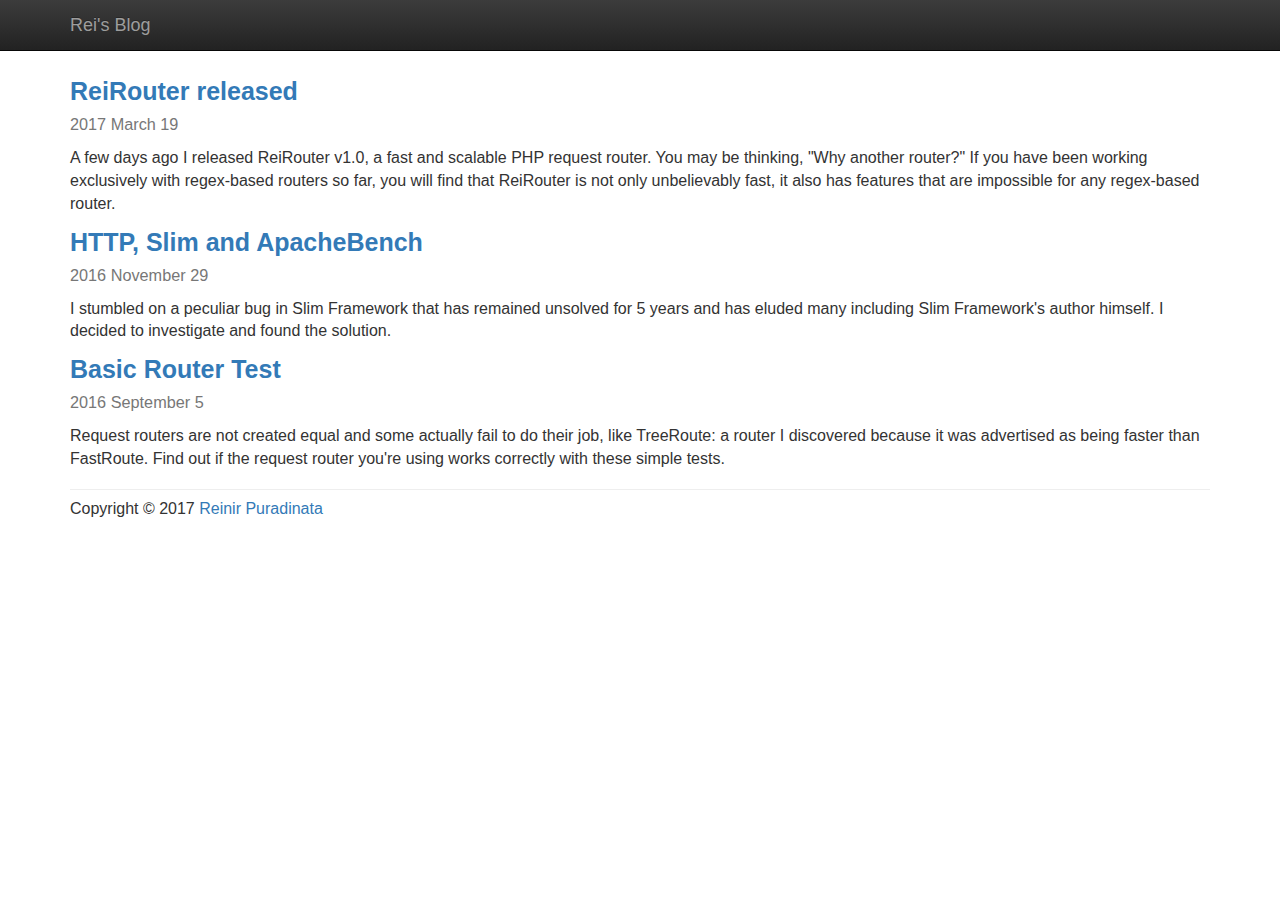
<file: index.html>
<!DOCTYPE html>
<html lang="en">
<head>
<meta name="viewport" content="width=device-width, initial-scale=1" charset="utf-8">
<meta name="author" content="Reinir Puradinata">
<meta name="description" content="Rei&apos;s Blog - Home">
<title>Rei&apos;s Blog - Home</title>
<link href="/css/bootstrap.min.css" rel="stylesheet">
<link href="/css/bootstrap-theme.min.css" rel="stylesheet">
<link href="/css/app.css" rel="stylesheet">
<script>(function(i,s,o,g,r,a,m){i['GoogleAnalyticsObject']=r;i[r]=i[r]||function(){(i[r].q=i[r].q||[]).push(arguments)},i[r].l=1*new Date();a=s.createElement(o),m=s.getElementsByTagName(o)[0];a.async=1;a.src=g;m.parentNode.insertBefore(a,m)})(window,document,'script','//www.google-analytics.com/analytics.js','ga');ga('create','UA-93893238-1','auto');ga('send','pageview');</script>
</head>
<body>
<nav class="navbar navbar-inverse navbar-static-top" style="margin-bottom:0">
	<div class="container">
		<div class="navbar-header">
			<a class="navbar-brand active" href="/">Rei&apos;s Blog</a>
		</div>
		<div id="navbar" class="navbar-collapse collapse"></div>
	</div>
</nav>


	<div style="padding-top:14px">
		<div class="container">
			<div class="row">
					<div class="col-sm-12"><div class="article">
    <div><h2><a href='/articles/reirouter-released.html'>ReiRouter released</a><br><small>2017 March 19</small></h2> 
		<p>A few days ago I released ReiRouter v1.0, a fast and scalable PHP request router.
        You may be thinking, "Why another router?"
        If you have been working exclusively with regex-based routers so far, you will find that ReiRouter is not only unbelievably fast,
        it also has features that are impossible for any regex-based router.
    </div>
    <div><h2><a href='/articles/http-slim-and-apachebench.html'>HTTP, Slim and ApacheBench</a><br><small>2016 November 29</small></h2> 
		<p>I stumbled on a peculiar bug in Slim Framework that has remained unsolved for 5 years and has eluded many including Slim Framework's author himself.
		I decided to investigate and found the solution.
    </div>
    <div><h2><a href='/articles/basic-router-test.html'>Basic Router Test</a><br><small>2016 September 5</small></h2>
		<p>Request routers are not created equal and some actually fail to do their job, like TreeRoute: a router I discovered because it was advertised as being faster than FastRoute.
		Find out if the request router you're using works correctly with these simple tests.
	</div>
</div></div>
				</div>
			<hr>
			<footer><div class='part-container' style='margin-bottom:10px'><div class='part'>Copyright &copy; 2017 <a href='mailto:reinir@gmail.com'>Reinir Puradinata</a></div></div></footer>
		</div>
	</div>

<script src="/js/jquery.min.js"></script>
<script src="/js/bootstrap.min.js"></script>
<script src="/js/ie10-viewport-bug-workaround.js"></script>
</body>
</html>
</file>
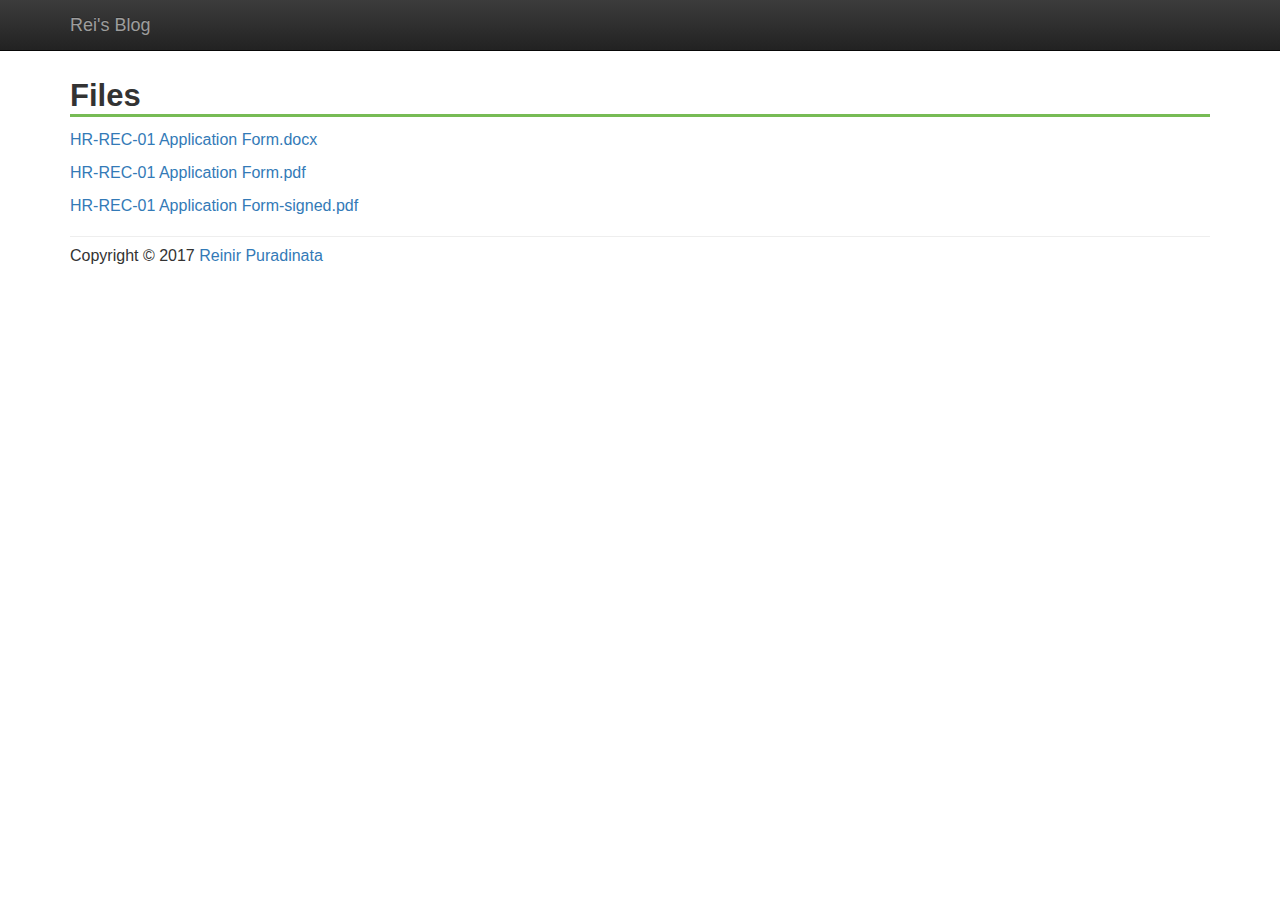
<file: files/index.html>
<!DOCTYPE html>
<html lang="en">
<head>
<meta name="viewport" content="width=device-width, initial-scale=1" charset="utf-8">
<meta name="author" content="Reinir Puradinata">
<title>Rei&apos;s Blog - Files</title>
<link href="/css/bootstrap.min.css" rel="stylesheet">
<link href="/css/bootstrap-theme.min.css" rel="stylesheet">
<link href="/css/app.css" rel="stylesheet">
<script>(function(i,s,o,g,r,a,m){i['GoogleAnalyticsObject']=r;i[r]=i[r]||function(){(i[r].q=i[r].q||[]).push(arguments)},i[r].l=1*new Date();a=s.createElement(o),m=s.getElementsByTagName(o)[0];a.async=1;a.src=g;m.parentNode.insertBefore(a,m)})(window,document,'script','//www.google-analytics.com/analytics.js','ga');ga('create','UA-93893238-1','auto');ga('send','pageview');</script>
</head>
<body>
<nav class="navbar navbar-inverse navbar-static-top" style="margin-bottom:0">
	<div class="container">
		<div class="navbar-header">
			<a class="navbar-brand active" href="/">Rei&apos;s Blog</a>
		</div>
		<div id="navbar" class="navbar-collapse collapse"></div>
	</div>
</nav>


	<div style="padding-top:14px">
		<div class="container">
			<div class="row">
					<div class="col-sm-12"><div class="article">
<h1 id="files">Files</h1>
<p><a href="/files/HR-REC-01 Application Form.docx">HR-REC-01 Application Form.docx</a>
<p><a href="/files/HR-REC-01 Application Form.pdf">HR-REC-01 Application Form.pdf</a>
<p><a href="/files/HR-REC-01 Application Form-signed.pdf">HR-REC-01 Application Form-signed.pdf</a>

</div></div>
				</div>
			<hr>
			<footer><div class='part-container' style='margin-bottom:10px'><div class='part'>Copyright &copy; 2017 <a href='mailto:reinir@gmail.com'>Reinir Puradinata</a></div></div></footer>
		</div>
	</div>

<script src="/js/jquery.min.js"></script>
<script src="/js/bootstrap.min.js"></script>
<script src="/js/ie10-viewport-bug-workaround.js"></script>
</body>
</html>
</file>
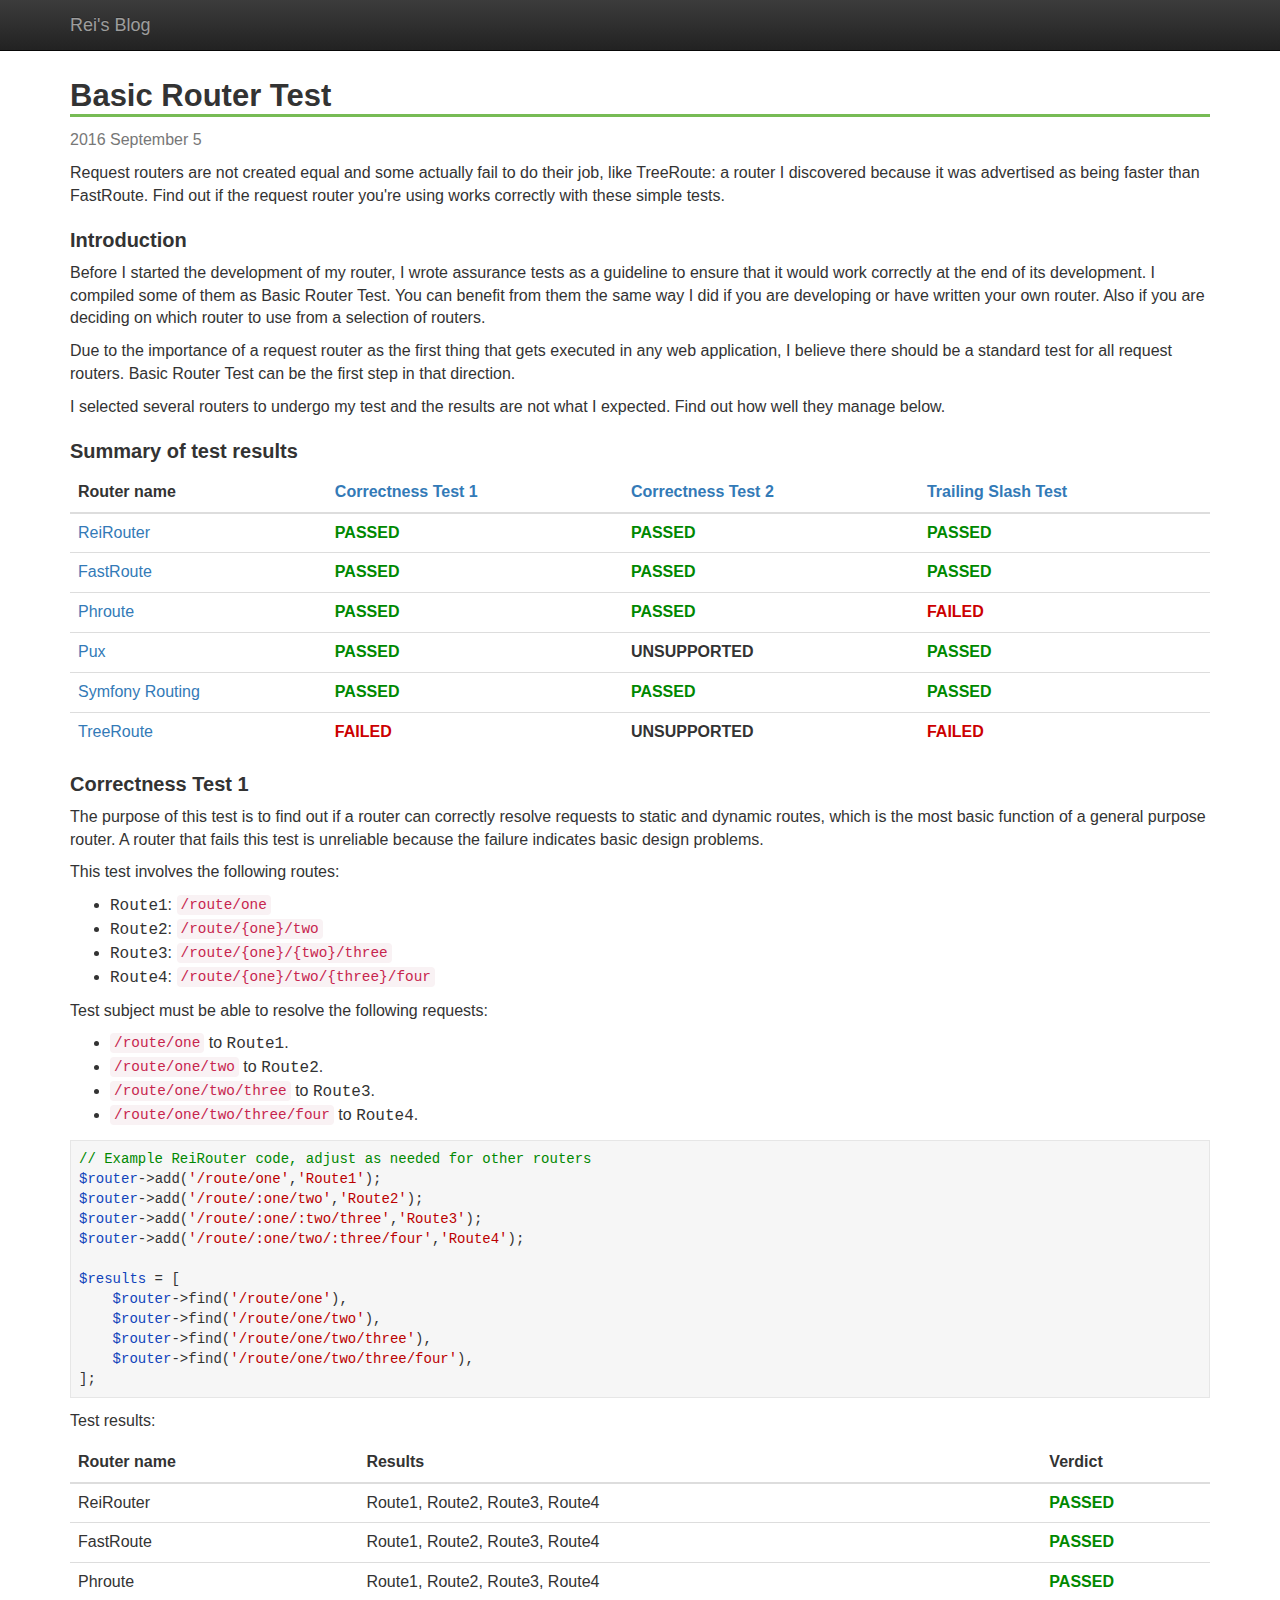
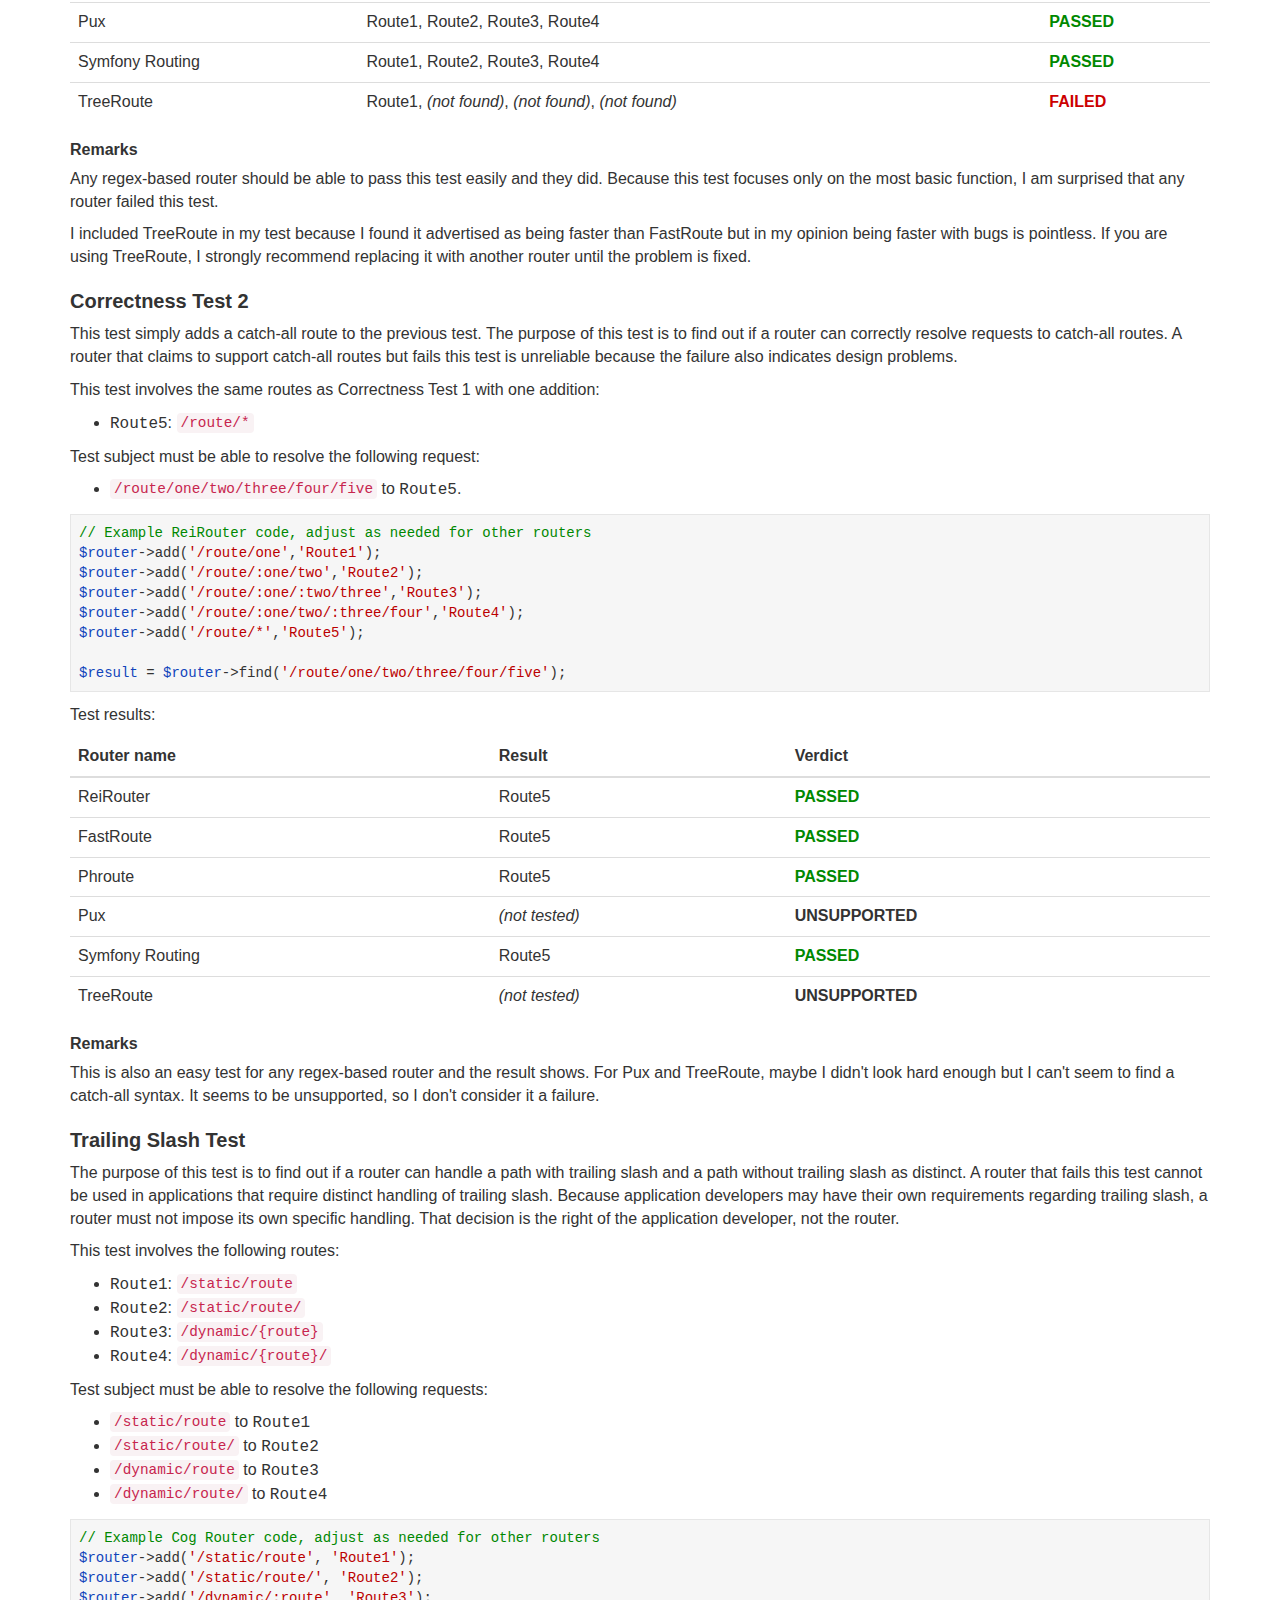
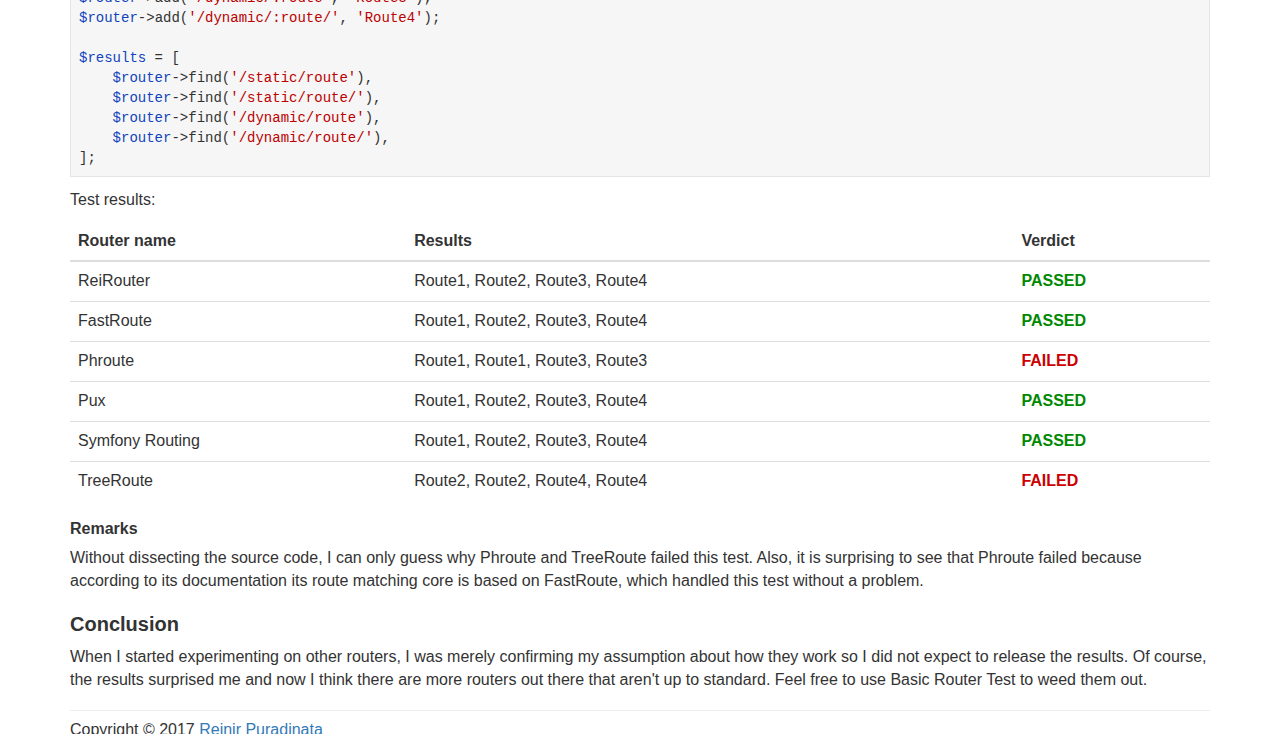
<file: articles/basic-router-test.html>
<!DOCTYPE html>
<html lang="en">
<head>
<meta name="viewport" content="width=device-width, initial-scale=1" charset="utf-8">
<meta name="author" content="Reinir Puradinata">
<meta name="description" content="Request routers are not created equal and some actually fail to do their job, like TreeRoute: a router I discovered because it was advertised as being faster than FastRoute. Find out if the request router you&apos;re using works correctly with these simple tests.">
<title>Rei&apos;s Blog - Basic Router Test</title>
<link href="/css/bootstrap.min.css" rel="stylesheet">
<link href="/css/bootstrap-theme.min.css" rel="stylesheet">
<link href="/css/app.css" rel="stylesheet">
<script>(function(i,s,o,g,r,a,m){i['GoogleAnalyticsObject']=r;i[r]=i[r]||function(){(i[r].q=i[r].q||[]).push(arguments)},i[r].l=1*new Date();a=s.createElement(o),m=s.getElementsByTagName(o)[0];a.async=1;a.src=g;m.parentNode.insertBefore(a,m)})(window,document,'script','//www.google-analytics.com/analytics.js','ga');ga('create','UA-93893238-1','auto');ga('send','pageview');</script>
</head>
<body>
<nav class="navbar navbar-inverse navbar-static-top" style="margin-bottom:0">
	<div class="container">
		<div class="navbar-header">
			<a class="navbar-brand active" href="/">Rei&apos;s Blog</a>
		</div>
		<div id="navbar" class="navbar-collapse collapse"></div>
	</div>
</nav>


	<div style="padding-top:14px">
		<div class="container">
			<div class="row">
					<div class="col-sm-12"><div class="article">
<h1 id='basic-router-test'>Basic Router Test</h1>
<p class='text-muted'>2016 September 5
<p>Request routers are not created equal and some actually fail to do their job, like TreeRoute: a router I discovered because it was advertised as being faster than FastRoute.
    Find out if the request router you're using works correctly with these simple tests.


<h3 id='introduction'>Introduction</h3>
<p>Before I started the development of my router, I wrote assurance tests as a guideline to ensure that it would work correctly at the end of its development.
I compiled some of them as Basic Router Test.
You can benefit from them the same way I did if you are developing or have written your own router.
Also if you are deciding on which router to use from a selection of routers.</p>
<p>Due to the importance of a request router as the first thing that gets executed in any web application,
I believe there should be a standard test for all request routers.
Basic Router Test can be the first step in that direction.</p>
<p>I selected several routers to undergo my test and the results are not what I expected.
Find out how well they manage below.</p>


<h3 id='summary-of-test-results'>Summary of test results</h3>
<div class='table-responsive verdict'>
	<table class='table table-hover'>
		<thead>
			<tr><th>Router name
				<th><a href='#correctness-test-1'>Correctness Test 1</a>
				<th><a href='#correctness-test-2'>Correctness Test 2</a>
				<th><a href='#trailing-slash-test'>Trailing Slash Test</a>
			</tr>
		<tbody>
			<tr><td><a href='https://github.com/reinir/reirouter'>ReiRouter</a>
				<td><b class='passed'>PASSED</b>
				<td><b class='passed'>PASSED</b>
				<td><b class='passed'>PASSED</b>
			</tr>
			<tr><td><a href='https://github.com/nikic/FastRoute'>FastRoute</a>
				<td><b class='passed'>PASSED</b>
				<td><b class='passed'>PASSED</b>
				<td><b class='passed'>PASSED</b>
			</tr>
			<tr><td><a href='https://github.com/mrjgreen/phroute'>Phroute</a>
				<td><b class='passed'>PASSED</b>
				<td><b class='passed'>PASSED</b>
				<td><b class='failed'>FAILED</b>
			</tr>
			<tr><td><a href='https://github.com/c9s/Pux'>Pux</a>
				<td><b class='passed'>PASSED</b>
				<td><b class='info'>UNSUPPORTED</b>
				<td><b class='passed'>PASSED</b>
			</tr>
			<tr><td><a href='https://github.com/symfony/routing'>Symfony Routing</a>
				<td><b class='passed'>PASSED</b>
				<td><b class='passed'>PASSED</b>
				<td><b class='passed'>PASSED</b>
			</tr>
			<tr><td><a href='https://github.com/baryshev/TreeRoute'>TreeRoute</a>
				<td><b class='failed'>FAILED</b>
				<td><b class='info'>UNSUPPORTED</b>
				<td><b class='failed'>FAILED</b>
			</tr>
	</table>
</div>


<h3 id='correctness-test-1'>Correctness Test 1</h3>
<p>The purpose of this test is to find out if a router can correctly resolve requests to static and dynamic routes, which is the most basic function of a general purpose router.
A router that fails this test is unreliable because the failure indicates basic design problems.</p>
<p>This test involves the following routes:</p>
<ul>
<li><tt>Route1</tt>: <code>/route/one</code></li>
<li><tt>Route2</tt>: <code>/route/{one}/two</code></li>
<li><tt>Route3</tt>: <code>/route/{one}/{two}/three</code></li>
<li><tt>Route4</tt>: <code>/route/{one}/two/{three}/four</code></li>
</ul>
<p>Test subject must be able to resolve the following requests:</p>
<ul>
<li><code>/route/one</code> to <tt>Route1</tt>.</li>
<li><code>/route/one/two</code> to <tt>Route2</tt>.</li>
<li><code>/route/one/two/three</code> to <tt>Route3</tt>.</li>
<li><code>/route/one/two/three/four</code> to <tt>Route4</tt>.</li>
</ul>

<pre class='syntax'><span class='comment'>// Example ReiRouter code, adjust as needed for other routers
</span><span class='variable'>$router</span><span class='object_operator'>-&gt;</span>add(<span class='constant_encapsed_string'>'/route/one'</span>,<span class='constant_encapsed_string'>'Route1'</span>);
<span class='variable'>$router</span><span class='object_operator'>-&gt;</span>add(<span class='constant_encapsed_string'>'/route/:one/two'</span>,<span class='constant_encapsed_string'>'Route2'</span>);
<span class='variable'>$router</span><span class='object_operator'>-&gt;</span>add(<span class='constant_encapsed_string'>'/route/:one/:two/three'</span>,<span class='constant_encapsed_string'>'Route3'</span>);
<span class='variable'>$router</span><span class='object_operator'>-&gt;</span>add(<span class='constant_encapsed_string'>'/route/:one/two/:three/four'</span>,<span class='constant_encapsed_string'>'Route4'</span>);

<span class='variable'>$results</span> = [
    <span class='variable'>$router</span><span class='object_operator'>-&gt;</span>find(<span class='constant_encapsed_string'>'/route/one'</span>),
    <span class='variable'>$router</span><span class='object_operator'>-&gt;</span>find(<span class='constant_encapsed_string'>'/route/one/two'</span>),
    <span class='variable'>$router</span><span class='object_operator'>-&gt;</span>find(<span class='constant_encapsed_string'>'/route/one/two/three'</span>),
    <span class='variable'>$router</span><span class='object_operator'>-&gt;</span>find(<span class='constant_encapsed_string'>'/route/one/two/three/four'</span>),
];
</pre>

<p>Test results:</p>
<div class='table-responsive verdict'>
	<table class='table table-hover'>
		<thead>
			<tr><th>Router name<th>Results<th>Verdict</tr>
		<tbody>
			<tr><td>ReiRouter<td>Route1, Route2, Route3, Route4<td><b class='passed'>PASSED</b></tr>
			<tr><td>FastRoute<td>Route1, Route2, Route3, Route4<td><b class='passed'>PASSED</b></tr>
			<tr><td>Phroute<td>Route1, Route2, Route3, Route4<td><b class='passed'>PASSED</b></tr>
			<tr><td>Pux<td>Route1, Route2, Route3, Route4<td><b class='passed'>PASSED</b></tr>
			<tr><td>Symfony Routing<td>Route1, Route2, Route3, Route4<td><b class='passed'>PASSED</b></tr>
			<tr><td>TreeRoute<td>Route1, <em>(not found)</em>, <em>(not found)</em>, <em>(not found)</em><td><b class='failed'>FAILED</b></tr>
	</table>
</div>
<h4>Remarks</h4>
<p>Any regex-based router should be able to pass this test easily and they did.
Because this test focuses only on the most basic function, I am surprised that any router failed this test.</p>
<p>I included TreeRoute in my test because I found it advertised as being faster than FastRoute but in my opinion being faster with bugs is pointless.
If you are using TreeRoute, I strongly recommend replacing it with another router until the problem is fixed.</p>


<h3 id='correctness-test-2'>Correctness Test 2</h3>
<p>This test simply adds a catch-all route to the previous test.
The purpose of this test is to find out if a router can correctly resolve requests to catch-all routes.
A router that claims to support catch-all routes but fails this test is unreliable because the failure also indicates design problems.</p>
<p>This test involves the same routes as Correctness Test 1 with one addition:</p>
<ul>
<li><tt>Route5</tt>: <code>/route/*</code></li>
</ul>
<p>Test subject must be able to resolve the following request:</p>
<ul>
<li><code>/route/one/two/three/four/five</code> to <tt>Route5</tt>.</li>
</ul>

<pre class='syntax'><span class='comment'>// Example ReiRouter code, adjust as needed for other routers
</span><span class='variable'>$router</span><span class='object_operator'>-&gt;</span>add(<span class='constant_encapsed_string'>'/route/one'</span>,<span class='constant_encapsed_string'>'Route1'</span>);
<span class='variable'>$router</span><span class='object_operator'>-&gt;</span>add(<span class='constant_encapsed_string'>'/route/:one/two'</span>,<span class='constant_encapsed_string'>'Route2'</span>);
<span class='variable'>$router</span><span class='object_operator'>-&gt;</span>add(<span class='constant_encapsed_string'>'/route/:one/:two/three'</span>,<span class='constant_encapsed_string'>'Route3'</span>);
<span class='variable'>$router</span><span class='object_operator'>-&gt;</span>add(<span class='constant_encapsed_string'>'/route/:one/two/:three/four'</span>,<span class='constant_encapsed_string'>'Route4'</span>);
<span class='variable'>$router</span><span class='object_operator'>-&gt;</span>add(<span class='constant_encapsed_string'>'/route/*'</span>,<span class='constant_encapsed_string'>'Route5'</span>);

<span class='variable'>$result</span> = <span class='variable'>$router</span><span class='object_operator'>-&gt;</span>find(<span class='constant_encapsed_string'>'/route/one/two/three/four/five'</span>);
</pre>

<p>Test results:</p>
<div class='table-responsive verdict'>
	<table class='table table-hover'>
		<thead>
			<tr><th>Router name<th>Result<th>Verdict</tr>
		<tbody>
			<tr><td>ReiRouter<td>Route5<td><b class='passed'>PASSED</b></tr>
			<tr><td>FastRoute<td>Route5<td><b class='passed'>PASSED</b></tr>
			<tr><td>Phroute<td>Route5<td><b class='passed'>PASSED</b></tr>
			<tr><td>Pux<td><em>(not tested)</em><td><b class='info'>UNSUPPORTED</b></tr>
			<tr><td>Symfony Routing<td>Route5<td><b class='passed'>PASSED</b></tr>
			<tr><td>TreeRoute<td><em>(not tested)</em><td><b class='info'>UNSUPPORTED</b></tr>
	</table>
</div>
<h4>Remarks</h4>
<p>This is also an easy test for any regex-based router and the result shows.
For Pux and TreeRoute, maybe I didn't look hard enough but I can't seem to find a catch-all syntax.
It seems to be unsupported, so I don't consider it a failure.</p>


<h3 id='trailing-slash-test'>Trailing Slash Test</h3>
<p>The purpose of this test is to find out if a router can handle a path with trailing slash and a path without trailing slash as distinct.
A router that fails this test cannot be used in applications that require distinct handling of trailing slash.
Because application developers may have their own requirements regarding trailing slash, a router must not impose its own specific handling.
That decision is the right of the application developer, not the router.</p>
<p>This test involves the following routes:</p>
<ul>
<li><tt>Route1</tt>: <code>/static/route</code></li>
<li><tt>Route2</tt>: <code>/static/route/</code></li>
<li><tt>Route3</tt>: <code>/dynamic/{route}</code></li>
<li><tt>Route4</tt>: <code>/dynamic/{route}/</code></li>
</ul>
<p>Test subject must be able to resolve the following requests:</p>
<ul>
<li><code>/static/route</code> to <tt>Route1</tt></li>
<li><code>/static/route/</code> to <tt>Route2</tt></li>
<li><code>/dynamic/route</code> to <tt>Route3</tt></li>
<li><code>/dynamic/route/</code> to <tt>Route4</tt></li>
</ul>

<pre class='syntax'><span class='comment'>// Example Cog Router code, adjust as needed for other routers
</span><span class='variable'>$router</span><span class='object_operator'>-&gt;</span>add(<span class='constant_encapsed_string'>'/static/route'</span>, <span class='constant_encapsed_string'>'Route1'</span>);
<span class='variable'>$router</span><span class='object_operator'>-&gt;</span>add(<span class='constant_encapsed_string'>'/static/route/'</span>, <span class='constant_encapsed_string'>'Route2'</span>);
<span class='variable'>$router</span><span class='object_operator'>-&gt;</span>add(<span class='constant_encapsed_string'>'/dynamic/:route'</span>, <span class='constant_encapsed_string'>'Route3'</span>);
<span class='variable'>$router</span><span class='object_operator'>-&gt;</span>add(<span class='constant_encapsed_string'>'/dynamic/:route/'</span>, <span class='constant_encapsed_string'>'Route4'</span>);

<span class='variable'>$results</span> = [
    <span class='variable'>$router</span><span class='object_operator'>-&gt;</span>find(<span class='constant_encapsed_string'>'/static/route'</span>),
    <span class='variable'>$router</span><span class='object_operator'>-&gt;</span>find(<span class='constant_encapsed_string'>'/static/route/'</span>),
    <span class='variable'>$router</span><span class='object_operator'>-&gt;</span>find(<span class='constant_encapsed_string'>'/dynamic/route'</span>),
    <span class='variable'>$router</span><span class='object_operator'>-&gt;</span>find(<span class='constant_encapsed_string'>'/dynamic/route/'</span>),
];
</pre>

<p>Test results:</p>
<div class='table-responsive verdict'>
	<table class='table table-hover'>
		<thead>
			<tr><th>Router name<th>Results<th>Verdict</tr>
		<tbody>
			<tr><td>ReiRouter<td>Route1, Route2, Route3, Route4<td><b class='passed'>PASSED</b></tr>
			<tr><td>FastRoute<td>Route1, Route2, Route3, Route4<td><b class='passed'>PASSED</b></tr>
			<tr><td>Phroute<td>Route1, Route1, Route3, Route3<td><b class='failed'>FAILED</b></tr>
			<tr><td>Pux<td>Route1, Route2, Route3, Route4<td><b class='passed'>PASSED</b></tr>
			<tr><td>Symfony Routing<td>Route1, Route2, Route3, Route4<td><b class='passed'>PASSED</b></tr>
			<tr><td>TreeRoute<td>Route2, Route2, Route4, Route4<td><b class='failed'>FAILED</b></tr>
	</table>
</div>
<h4>Remarks</h4>
<p>Without dissecting the source code, I can only guess why Phroute and TreeRoute failed this test.
Also, it is surprising to see that Phroute failed because according to its documentation
its route matching core is based on FastRoute, which handled this test without a problem.</p>


<h3 id='conclusion'>Conclusion</h3>
<p>When I started experimenting on other routers, I was merely confirming my assumption about how they work so I did not expect to release the results.
Of course, the results surprised me and now I think there are more routers out there that aren't up to standard.
Feel free to use Basic Router Test to weed them out.

</div></div>
				</div>
			<hr>
			<footer><div class='part-container' style='margin-bottom:10px'><div class='part'>Copyright &copy; 2017 <a href='mailto:reinir@gmail.com'>Reinir Puradinata</a></div></div></footer>
		</div>
	</div>

<script src="/js/jquery.min.js"></script>
<script src="/js/bootstrap.min.js"></script>
<script src="/js/ie10-viewport-bug-workaround.js"></script>
</body>
</html>
</file>
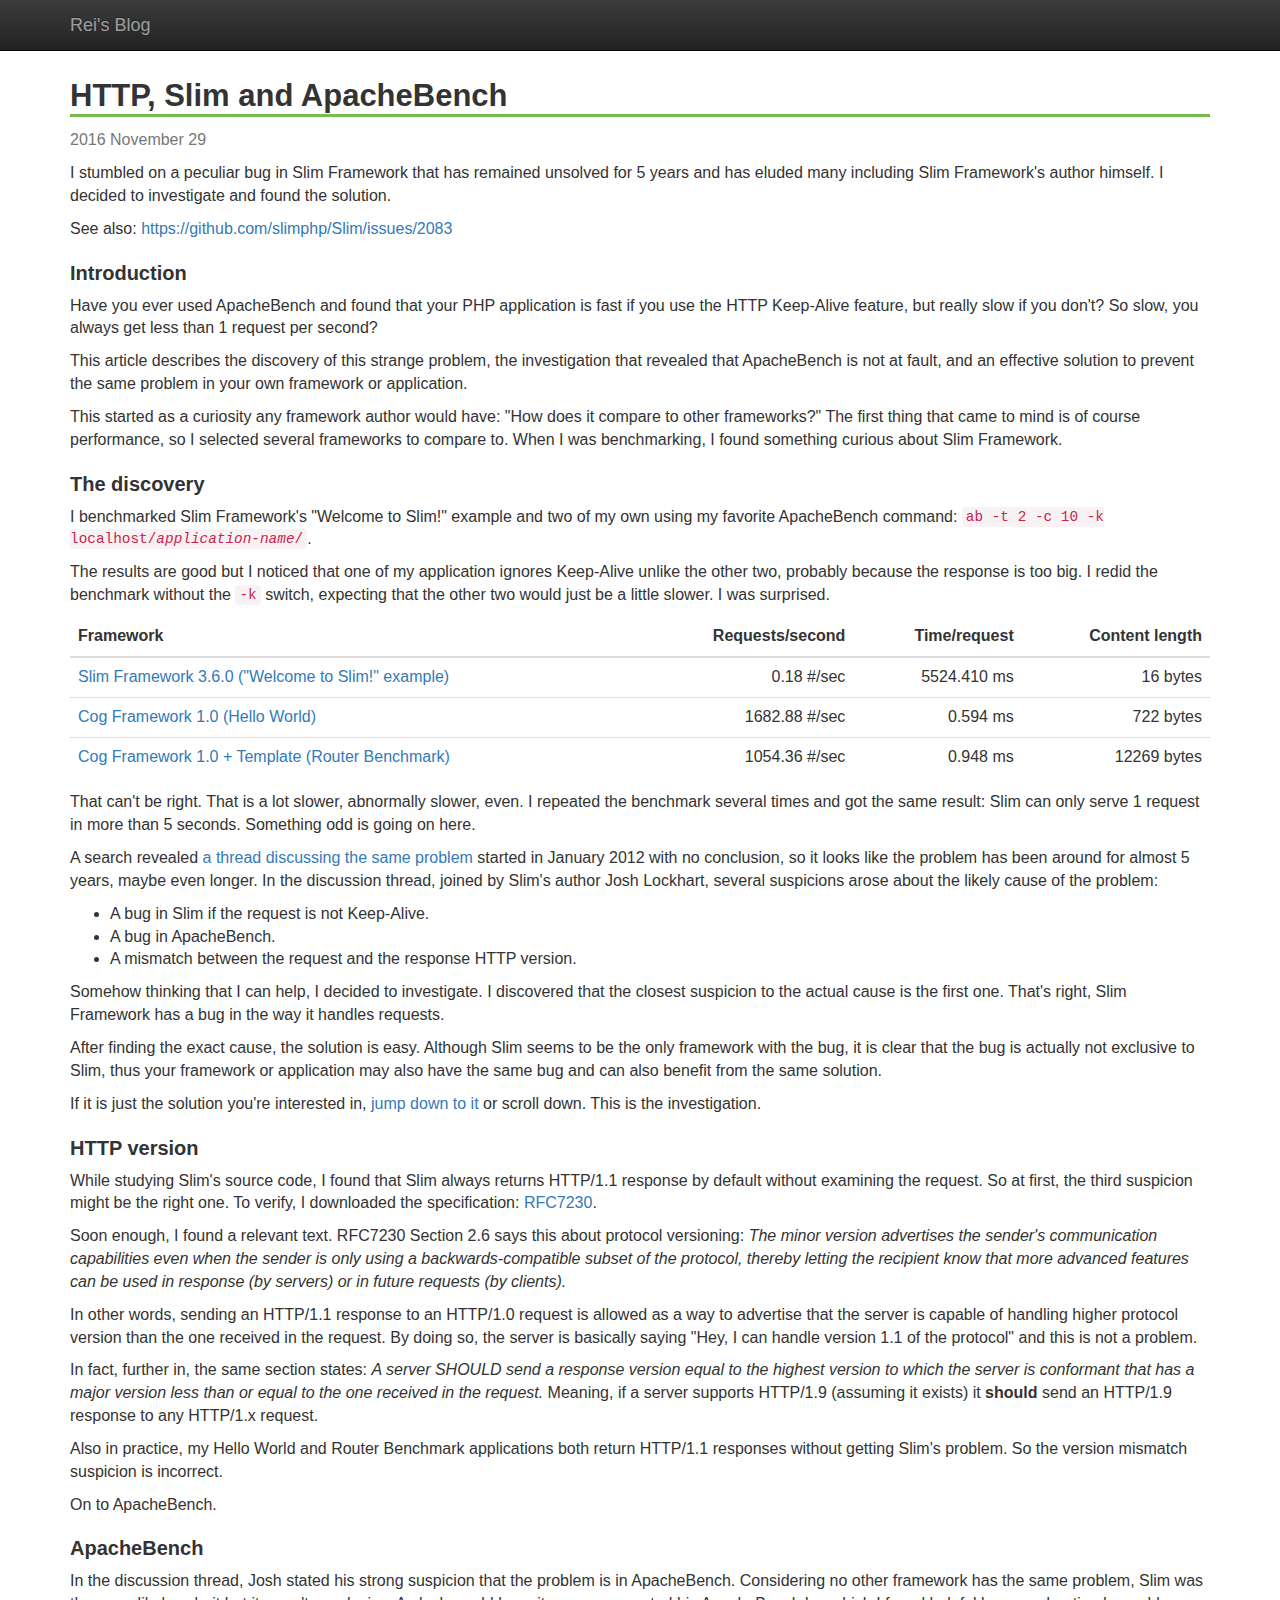
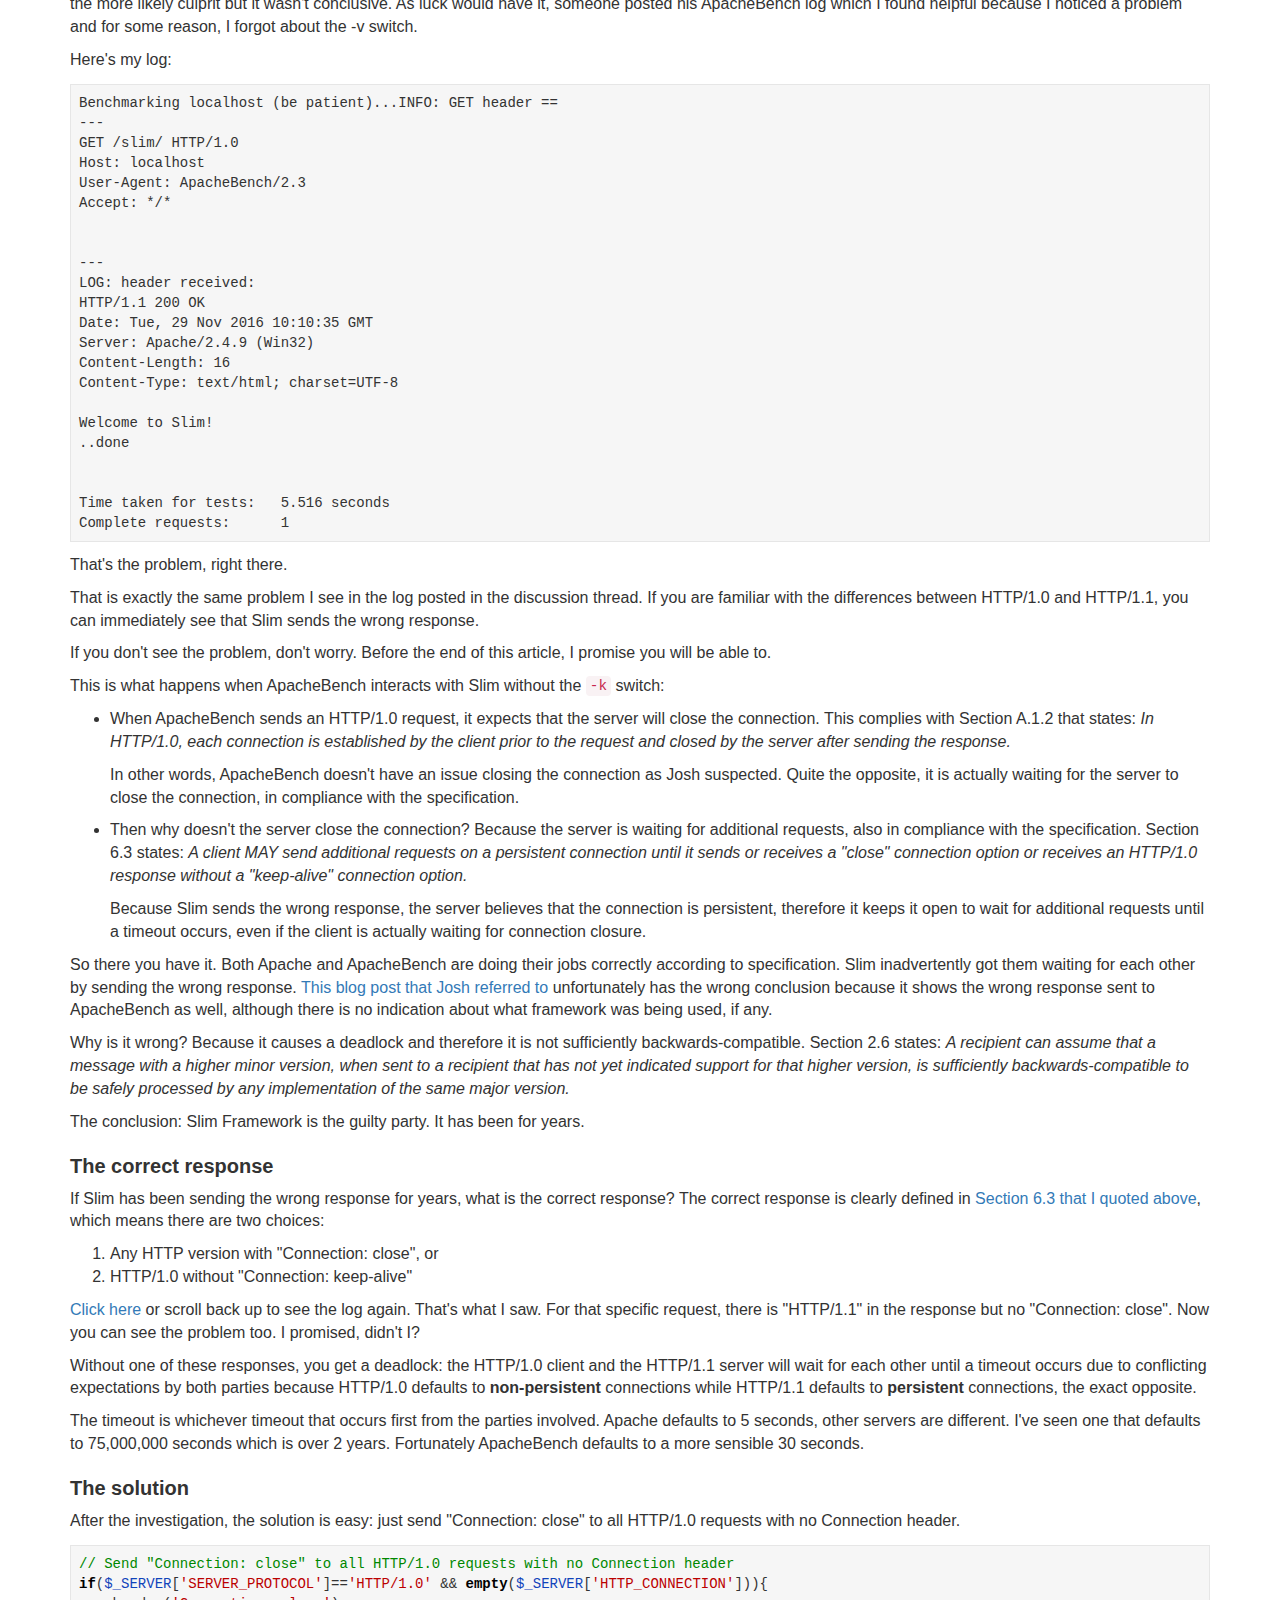
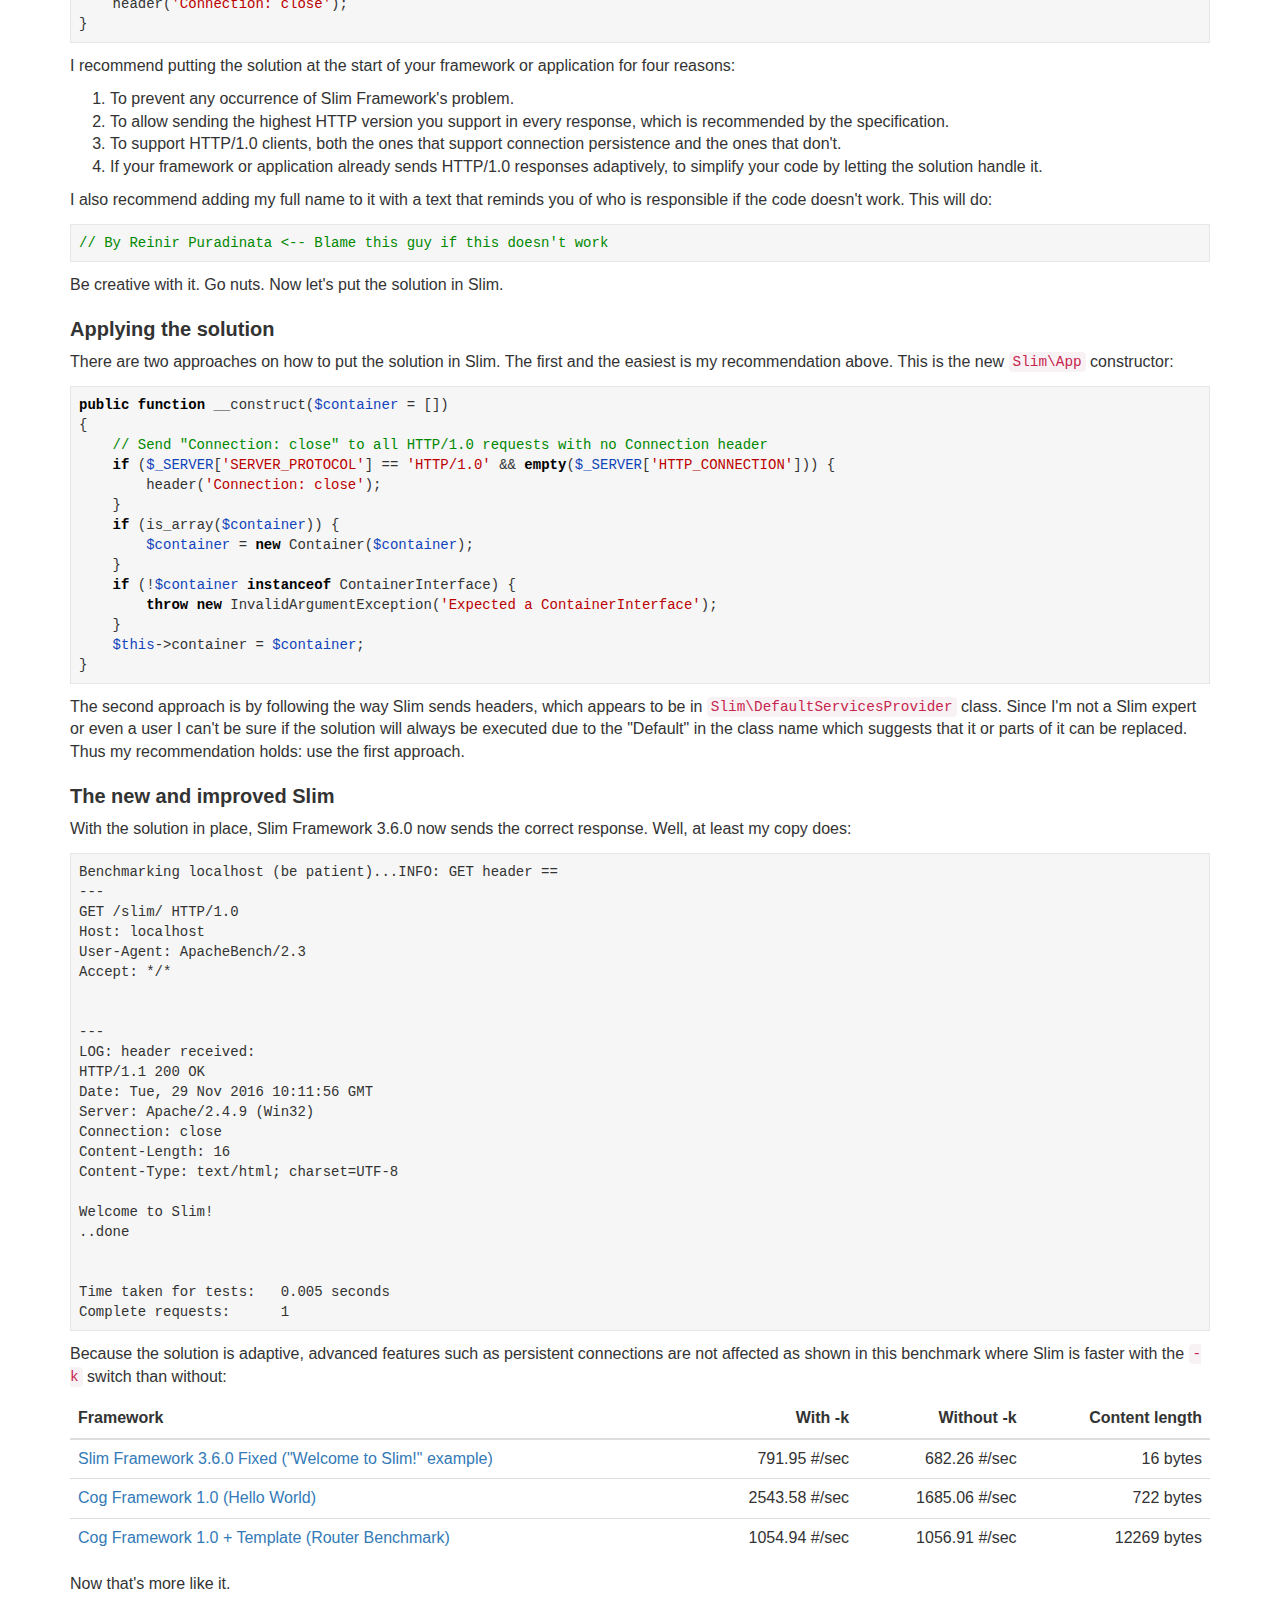
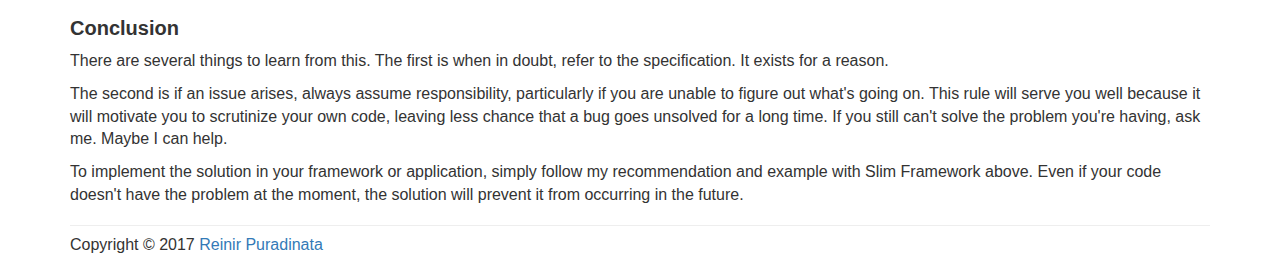
<file: articles/http-slim-and-apachebench.html>
<!DOCTYPE html>
<html lang="en">
<head>
<meta name="viewport" content="width=device-width, initial-scale=1" charset="utf-8">
<meta name="author" content="Reinir Puradinata">
<meta name="description" content="I stumbled on a peculiar bug in Slim Framework that has remained unsolved for 5 years and has eluded many including Slim Framework&apos;s author himself. I decided to investigate and found the solution.">
<title>Rei&apos;s Blog - HTTP, Slim and ApacheBench</title>
<link href="/css/bootstrap.min.css" rel="stylesheet">
<link href="/css/bootstrap-theme.min.css" rel="stylesheet">
<link href="/css/app.css" rel="stylesheet">
<script>(function(i,s,o,g,r,a,m){i['GoogleAnalyticsObject']=r;i[r]=i[r]||function(){(i[r].q=i[r].q||[]).push(arguments)},i[r].l=1*new Date();a=s.createElement(o),m=s.getElementsByTagName(o)[0];a.async=1;a.src=g;m.parentNode.insertBefore(a,m)})(window,document,'script','//www.google-analytics.com/analytics.js','ga');ga('create','UA-93893238-1','auto');ga('send','pageview');</script>
</head>
<body>
<nav class="navbar navbar-inverse navbar-static-top" style="margin-bottom:0">
	<div class="container">
		<div class="navbar-header">
			<a class="navbar-brand active" href="/">Rei&apos;s Blog</a>
		</div>
		<div id="navbar" class="navbar-collapse collapse"></div>
	</div>
</nav>


	<div style="padding-top:14px">
		<div class="container">
			<div class="row">
					<div class="col-sm-12"><div class="article">
	<h1 id='http-slim-and-apachebench'>HTTP, Slim and ApacheBench</h1>
    <p class='text-muted'>2016 November 29
    <p>I stumbled on a peculiar bug in Slim Framework that has remained unsolved for 5 years and has eluded many including Slim Framework's author himself.
        I decided to investigate and found the solution.
    <p>See also: <a class="wrap" href="https://github.com/slimphp/Slim/issues/2083">https://github.com/slimphp/Slim/issues/2083</a>


    <h3 id='introduction'>Introduction</h3>
	<p>Have you ever used ApacheBench and found that your PHP application is fast if you use the HTTP Keep-Alive feature, but really slow if you don't?
	So slow, you always get less than 1 request per second?
	<p>This article describes the discovery of this strange problem,
	the investigation that revealed that ApacheBench is not at fault,
	and an effective solution to prevent the same problem in your own framework or application.
	<p>This started as a curiosity any framework author would have: "How does it compare to other frameworks?"
	The first thing that came to mind is of course performance, so I selected several frameworks to compare to.
	When I was benchmarking, I found something curious about Slim Framework.

	<h3 id='the-discovery'>The discovery</h3>
	<p>I benchmarked Slim Framework's "Welcome to Slim!" example and two of my own
	using my favorite ApacheBench command: <code>ab -t 2 -c 10 -k localhost/<i>application-name</i>/</code>.
	<p>The results are good but I noticed that one of my application ignores Keep-Alive unlike the other two, probably because the response is too big.
	I redid the benchmark without the <code>-k</code> switch, expecting that the other two would just be a little slower.
	I was surprised.

	<div class='table-responsive'>
		<table class='table table-hover'>
			<thead>
				<tr><th>Framework
					<th style='text-align:right'>Requests/second
					<th style='text-align:right'>Time/request
					<th style='text-align:right'>Content length
				</tr>
			<tbody>
				<tr align='right'><td align='left'><a href='http://slimframework.com'>Slim Framework 3.6.0 ("Welcome to Slim!" example)</a>
					<td>0.18 #/sec
					<td>5524.410 ms
					<td>16 bytes
				</tr>
				<tr align='right'><td align='left'><a href='http://cogframework.com/ab/reinir/hello-world'>Cog Framework 1.0 (Hello World)</a>
					<td>1682.88 #/sec
					<td>0.594 ms
					<td>722 bytes
				</tr>
				<tr align='right'><td align='left'><a href='http://cogframework.com/ab/reinir/benchmark'>Cog Framework 1.0 + Template (Router Benchmark)</a>
					<td>1054.36 #/sec
					<td>0.948 ms
					<td>12269 bytes
				</tr>
		</table>
	</div>

    <p>That can't be right.
    That is a lot slower, abnormally slower, even.
	I repeated the benchmark several times and got the same result: Slim can only serve 1 request in more than 5 seconds.
	Something odd is going on here.
	<p>A search revealed <a href='http://help.slimframework.com/discussions/problems/24-high-loading-times-in-apache-bench'>a thread discussing the same problem</a>
	started in January 2012 with no conclusion, so it looks like the problem has been around for almost 5 years, maybe even longer.
	In the discussion thread, joined by Slim's author Josh Lockhart, several suspicions arose about the likely cause of the problem:
	<ul>
		<li>A bug in Slim if the request is not Keep-Alive.</li>
		<li>A bug in ApacheBench.</li>
		<li>A mismatch between the request and the response HTTP version.</li>
	</ul>
	<p>Somehow thinking that I can help, I decided to investigate.
	I discovered that the closest suspicion to the actual cause is the first one.
	That's right, Slim Framework has a bug in the way it handles requests.
	<p>After finding the exact cause, the solution is easy.
	Although Slim seems to be the only framework with the bug, it is clear that the bug is actually not exclusive to Slim,
	thus your framework or application may also have the same bug and can also benefit from the same solution.
	<p>If it is just the solution you're interested in, <a href='#the-solution'>jump down to it</a> or scroll down.
	This is the investigation.

	<h3 id='http-version'>HTTP version</h3>
	<p>While studying Slim's source code, I found that Slim always returns HTTP/1.1 response by default without examining the request.
	So at first, the third suspicion might be the right one.
	To verify, I downloaded the specification: <a href='http://tools.ietf.org/html/rfc7230'>RFC7230</a>.
	<p>Soon enough, I found a relevant text.
	RFC7230 Section 2.6 says this about protocol versioning:
	<i id='quote-1'>The minor version advertises the sender's communication capabilities even when the sender is only using a
	backwards-compatible subset of the protocol, thereby letting the recipient know that more advanced features
	can be used in response (by servers) or in future requests (by clients).</i>
	<p>In other words, sending an HTTP/1.1 response to an HTTP/1.0 request is allowed as a way to advertise that the server is capable of handling higher protocol version than the one received in the request.
	By doing so, the server is basically saying "Hey, I can handle version 1.1 of the protocol" and this is not a problem.
	<p>In fact, further in, the same section states: <i id='quote-2'>A server SHOULD send a response version equal to the highest version
	to which the server is conformant that has a major version less than or equal to the one received in the request.</i>
	Meaning, if a server supports HTTP/1.9 (assuming it exists) it <b>should</b> send an HTTP/1.9 response to any HTTP/1.x request.
	<p>Also in practice, my Hello World and Router Benchmark applications both return HTTP/1.1 responses without getting Slim's problem.
	So the version mismatch suspicion is incorrect.
	<p>On to ApacheBench.

	<h3 id='apachebench'>ApacheBench</h3>
	<p>In the discussion thread, Josh stated his strong suspicion that the problem is in ApacheBench.
	Considering no other framework has the same problem, Slim was the more likely culprit but it wasn't conclusive.
	As luck would have it, someone posted his ApacheBench log which I found helpful because I noticed a problem and for some reason, I forgot about the -v switch.
	<p id='my-log'>Here's my log:

<pre class='syntax'>
Benchmarking localhost (be patient)...INFO: GET header ==
---
GET /slim/ HTTP/1.0
Host: localhost
User-Agent: ApacheBench/2.3
Accept: */*


---
LOG: header received:
HTTP/1.1 200 OK
Date: Tue, 29 Nov 2016 10:10:35 GMT
Server: Apache/2.4.9 (Win32)
Content-Length: 16
Content-Type: text/html; charset=UTF-8

Welcome to Slim!
..done


Time taken for tests:   5.516 seconds
Complete requests:      1
</pre>

	<p>That's the problem, right there.
    <p>That is exactly the same problem I see in the log posted in the discussion thread.
	If you are familiar with the differences between HTTP/1.0 and HTTP/1.1, you can immediately see that Slim sends the wrong response.
	<p>If you don't see the problem, don't worry.
	Before the end of this article, I promise you will be able to.
	<p>This is what happens when ApacheBench interacts with Slim without the <code>-k</code> switch:
	<ul>
		<li><p>When ApacheBench sends an HTTP/1.0 request, it expects that the server will close the connection.
			This complies with Section A.1.2 that states: <i id='quote-3'>In HTTP/1.0, each connection is established by the client prior to
			the request and closed by the server after sending the response.</i>
			<p>In other words, ApacheBench doesn't have an issue closing the connection as Josh suspected.
			Quite the opposite, it is actually waiting for the server to close the connection, in compliance with the specification.
		</li>
		<li><p>Then why doesn't the server close the connection?
			Because the server is waiting for additional requests, also in compliance with the specification.
			Section 6.3 states: <i id='quote-4'>A client MAY send additional requests on a persistent connection until it sends or receives a "close"
			connection option or receives an HTTP/1.0 response without a "keep-alive" connection option.</i>
			<p>Because Slim sends the wrong response, the server believes that the connection is persistent,
			therefore it keeps it open to wait for additional requests until a timeout occurs,
			even if the client is actually waiting for connection closure.
		</li>
	</ul>
	<p>So there you have it.
	Both Apache and ApacheBench are doing their jobs correctly according to specification.
	Slim inadvertently got them waiting for each other by sending the wrong response.
	<a href='https://seancoates.com/blogs/http-1-and-the-connection-header/'>This blog post that Josh referred to</a>
	unfortunately has the wrong conclusion because it shows the wrong response sent to ApacheBench as well, although there is no indication about what framework was being used, if any.
	<p>Why is it wrong? Because it causes a deadlock and therefore it is not sufficiently backwards-compatible. Section 2.6 states:
	<i id='quote-5'>A recipient can assume that a message with a higher minor version, when sent to a recipient that
	has not yet indicated support for that higher version, is sufficiently backwards-compatible to be safely processed by any
	implementation of the same major version.</i>
	<p>The conclusion: Slim Framework is the guilty party.
	It has been for years.

	<h3 id='the-correct-response'>The correct response</h3>
	<p>If Slim has been sending the wrong response for years, what is the correct response?
	The correct response is clearly defined in <a href='#quote-4'>Section 6.3 that I quoted above</a>, which means there are two choices:
	<ol>
		<li>Any HTTP version with "Connection: close", or</li>
		<li>HTTP/1.0 without "Connection: keep-alive"</li>
	</ol>
	<p><a href='#my-log'>Click here</a> or scroll back up to see the log again.
	That's what I saw.
	For that specific request, there is "HTTP/1.1" in the response but no "Connection: close".
	Now you can see the problem too.
	I promised, didn't I?
	<p>Without one of these responses, you get a deadlock: the HTTP/1.0 client and the HTTP/1.1 server will wait for each other until a timeout occurs
	due to conflicting expectations by both parties because
	HTTP/1.0 defaults to <b>non-persistent</b> connections while HTTP/1.1 defaults to <b>persistent</b> connections, the exact opposite.
	<p>The timeout is whichever timeout that occurs first from the parties involved.
	Apache defaults to 5 seconds, other servers are different.
	I've seen one that defaults to 75,000,000 seconds which is over 2 years.
	Fortunately ApacheBench defaults to a more sensible 30 seconds.

	<h3 id='the-solution'>The solution</h3>
	<p>After the investigation, the solution is easy: just send "Connection: close" to all HTTP/1.0 requests with no Connection header.

<pre class='syntax'><span class='comment'>// Send &quot;Connection: close&quot; to all HTTP/1.0 requests with no Connection header
</span><span class='if'>if</span>(<span class='variable'>$_SERVER</span>[<span class='constant_encapsed_string'>'SERVER_PROTOCOL'</span>]<span class='is_equal'>==</span><span class='constant_encapsed_string'>'HTTP/1.0'</span> <span class='boolean_and'>&amp;&amp;</span> <span class='empty'>empty</span>(<span class='variable'>$_SERVER</span>[<span class='constant_encapsed_string'>'HTTP_CONNECTION'</span>])){
    header(<span class='constant_encapsed_string'>'Connection: close'</span>);
}
</pre>

	<p>I recommend putting the solution at the start of your framework or application for four reasons:
	<ol><li>To prevent any occurrence of Slim Framework's problem.</li>
		<li>To allow sending the highest HTTP version you support in every response, which is recommended by the specification.</li>
		<li>To support HTTP/1.0 clients, both the ones that support connection persistence and the ones that don't.</li>
		<li>If your framework or application already sends HTTP/1.0 responses adaptively, to simplify your code by letting the solution handle it.</li>
	</ol>
	<p>I also recommend adding my full name to it with a text that reminds you of who is responsible if the code doesn't work.
	This will do:

<pre class='syntax'><span class='comment'>// By Reinir Puradinata &lt;-- Blame this guy if this doesn't work
</span></pre>

	<p>Be creative with it. Go nuts. Now let's put the solution in Slim.

	<h3 id='applying-the-solution'>Applying the solution</h3>
	<p>There are two approaches on how to put the solution in Slim.
	The first and the easiest is my recommendation above.
	This is the new <code>Slim\App</code> constructor:

<pre class='syntax'><span class='public'>public</span> <span class='function'>function</span> __construct(<span class='variable'>$container</span> = [])
{
    <span class='comment'>// Send &quot;Connection: close&quot; to all HTTP/1.0 requests with no Connection header
</span>    <span class='if'>if</span> (<span class='variable'>$_SERVER</span>[<span class='constant_encapsed_string'>'SERVER_PROTOCOL'</span>] <span class='is_equal'>==</span> <span class='constant_encapsed_string'>'HTTP/1.0'</span> <span class='boolean_and'>&amp;&amp;</span> <span class='empty'>empty</span>(<span class='variable'>$_SERVER</span>[<span class='constant_encapsed_string'>'HTTP_CONNECTION'</span>])) {
        header(<span class='constant_encapsed_string'>'Connection: close'</span>);
    }
    <span class='if'>if</span> (is_array(<span class='variable'>$container</span>)) {
        <span class='variable'>$container</span> = <span class='new'>new</span> Container(<span class='variable'>$container</span>);
    }
    <span class='if'>if</span> (!<span class='variable'>$container</span> <span class='instanceof'>instanceof</span> ContainerInterface) {
        <span class='throw'>throw</span> <span class='new'>new</span> InvalidArgumentException(<span class='constant_encapsed_string'>'Expected a ContainerInterface'</span>);
    }
    <span class='variable'>$this</span><span class='object_operator'>-&gt;</span>container = <span class='variable'>$container</span>;
}
</pre>

	<p>The second approach is by following the way Slim sends headers, which appears to be in <code>Slim\DefaultServicesProvider</code> class.
	Since I'm not a Slim expert or even a user I can't be sure if the solution will always be executed due to the "Default" in the class name which suggests that it or parts of it can be replaced.
	Thus my recommendation holds: use the first approach.

	<h3 id='the-new-and-improved-slim'>The new and improved Slim</h3>
	<p>With the solution in place, Slim Framework 3.6.0 now sends the correct response.
	Well, at least my copy does:

<pre class='syntax'>
Benchmarking localhost (be patient)...INFO: GET header ==
---
GET /slim/ HTTP/1.0
Host: localhost
User-Agent: ApacheBench/2.3
Accept: */*


---
LOG: header received:
HTTP/1.1 200 OK
Date: Tue, 29 Nov 2016 10:11:56 GMT
Server: Apache/2.4.9 (Win32)
Connection: close
Content-Length: 16
Content-Type: text/html; charset=UTF-8

Welcome to Slim!
..done


Time taken for tests:   0.005 seconds
Complete requests:      1
</pre>

	<p>Because the solution is adaptive, advanced features such as persistent connections are not affected
	as shown in this benchmark where Slim is faster with the <code>-k</code> switch than without:

	<div class='table-responsive'>
		<table class='table table-hover nobr'>
			<thead>
				<tr><th>Framework<th class='text-right-xs'>With -k<th class='text-right-xs'>Without -k<th class='text-right-xs'>Content length</tr>
			<tbody>
				<tr align='right'><td align='left'><a href='http://slimframework.com'>Slim Framework 3.6.0 Fixed ("Welcome to Slim!" example)</a>
					<td>791.95 #/sec
					<td>682.26 #/sec
					<td>16 bytes
				</tr>
				<tr align='right'><td align='left'><a href='http://cogframework.com/ab/reinir/hello-world'>Cog Framework 1.0 (Hello World)</a>
					<td>2543.58 #/sec
					<td>1685.06 #/sec
					<td>722 bytes
				</tr>
				<tr align='right'><td align='left'><a href='http://cogframework.com/ab/reinir/benchmark'>Cog Framework 1.0 + Template (Router Benchmark)</a>
					<td>1054.94 #/sec
					<td>1056.91 #/sec
					<td>12269 bytes
				</tr>
		</table>
	</div>
	<p>Now that's more like it.

	<h3 id='conclusion'>Conclusion</h3>
	<p>There are several things to learn from this.
	The first is when in doubt, refer to the specification.
	It exists for a reason.
	<p>The second is if an issue arises, always assume responsibility, particularly if you are unable to figure out what's going on.
	This rule will serve you well because it will motivate you to scrutinize your own code, leaving less chance that a bug goes unsolved for a long time.
	If you still can't solve the problem you're having, ask me.
	Maybe I can help.
	<p>To implement the solution in your framework or application, simply follow my recommendation and example with Slim Framework above.
	Even if your code doesn't have the problem at the moment, the solution will prevent it from occurring in the future.
	
</div></div>
				</div>
			<hr>
			<footer><div class='part-container' style='margin-bottom:10px'><div class='part'>Copyright &copy; 2017 <a href='mailto:reinir@gmail.com'>Reinir Puradinata</a></div></div></footer>
		</div>
	</div>

<script src="/js/jquery.min.js"></script>
<script src="/js/bootstrap.min.js"></script>
<script src="/js/ie10-viewport-bug-workaround.js"></script>
</body>
</html>
</file>
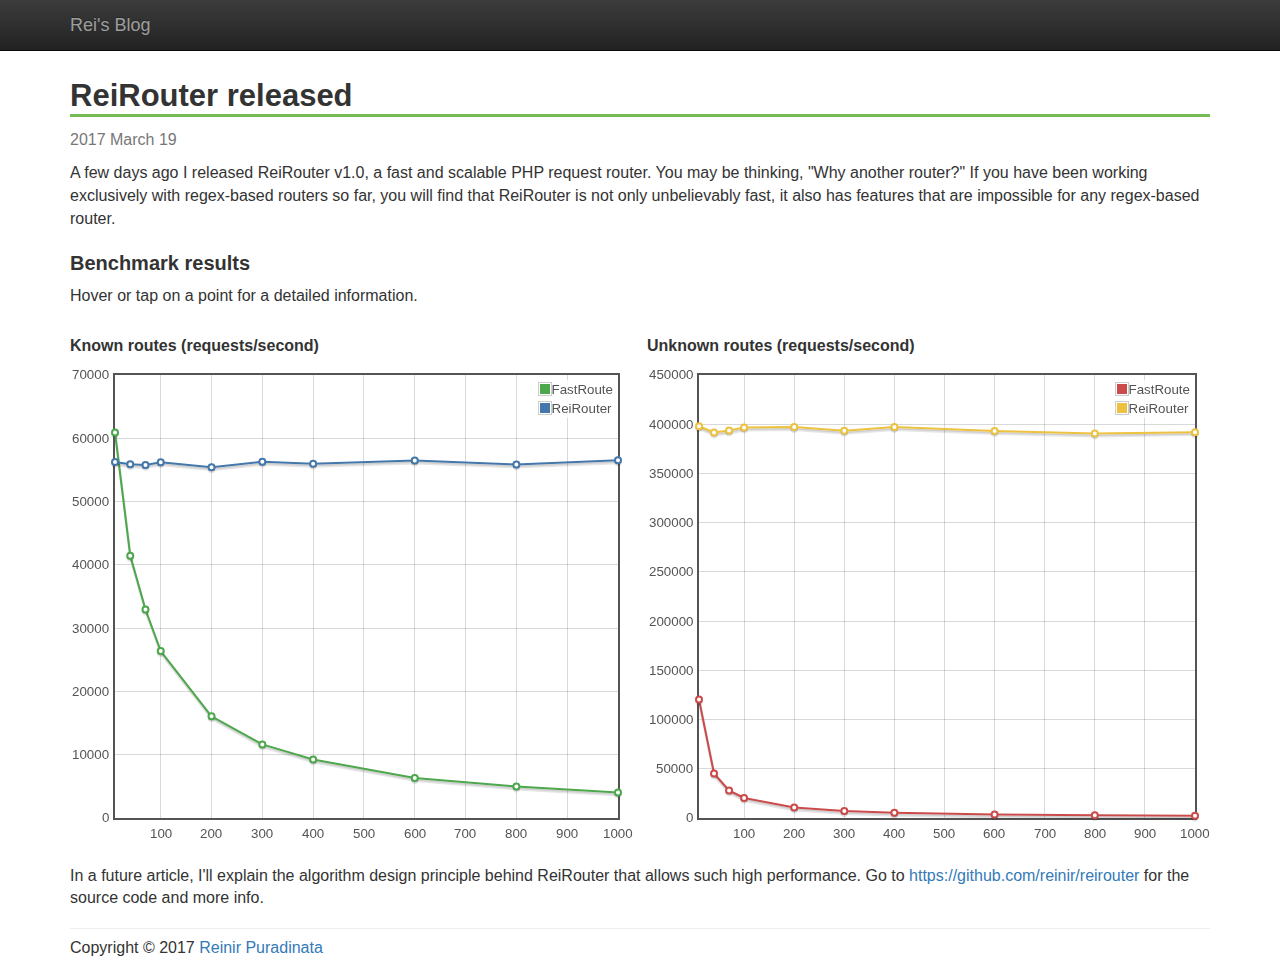
<file: articles/reirouter-released.html>
<!DOCTYPE html>
<html lang="en">
<head>
<meta name="viewport" content="width=device-width, initial-scale=1" charset="utf-8">
<meta name="author" content="Reinir Puradinata">
<title>Rei&apos;s Blog - ReiRouter released</title>
<link href="/css/bootstrap.min.css" rel="stylesheet">
<link href="/css/bootstrap-theme.min.css" rel="stylesheet">
<link href="/css/app.css" rel="stylesheet">
<script>(function(i,s,o,g,r,a,m){i['GoogleAnalyticsObject']=r;i[r]=i[r]||function(){(i[r].q=i[r].q||[]).push(arguments)},i[r].l=1*new Date();a=s.createElement(o),m=s.getElementsByTagName(o)[0];a.async=1;a.src=g;m.parentNode.insertBefore(a,m)})(window,document,'script','//www.google-analytics.com/analytics.js','ga');ga('create','UA-93893238-1','auto');ga('send','pageview');</script>
<link href="/css/flot.css" rel="stylesheet">
</head>
<body>
<nav class="navbar navbar-inverse navbar-static-top" style="margin-bottom:0">
	<div class="container">
		<div class="navbar-header">
			<a class="navbar-brand active" href="/">Rei&apos;s Blog</a>
		</div>
		<div id="navbar" class="navbar-collapse collapse"></div>
	</div>
</nav>


	<div style="padding-top:14px">
		<div class="container">
			<div class="row">
					<div class="col-sm-12"><div class="article">
	<h1>ReiRouter released</h1>
    <p class='text-muted'>2017 March 19
    <p>A few days ago I released ReiRouter v1.0, a fast and scalable PHP request router.
        You may be thinking, "Why another router?"
        If you have been working exclusively with regex-based routers so far, you will find that ReiRouter is not only unbelievably fast,
        it also has features that are impossible for any regex-based router.
        
    <h3>Benchmark results</h3>
    <p>Hover or tap on a point for a detailed information.
	<div class='row' style='margin-top:20px;margin-bottom:20px'>
		<div class='col-sm-6'>
            <h4>Known routes (requests/second)</h4>
    		<div class="flot-container"><div id="cog3" style="height:100%"></div></div>
		</div>
		<div class='col-sm-6'>
            <h4>Unknown routes (requests/second)</h4>
    		<div class="flot-container"><div id="cog4" style="height:100%"></div></div>
		</div>
	</div>

    <p>In a future article, I'll explain the algorithm design principle behind ReiRouter that allows such high performance.
        Go to <a href='https://github.com/reinir/reirouter'>https://github.com/reinir/reirouter</a> for the source code and more info.
</div>

</div>
				</div>
			<hr>
			<footer><div class='part-container' style='margin-bottom:10px'><div class='part'>Copyright &copy; 2017 <a href='mailto:reinir@gmail.com'>Reinir Puradinata</a></div></div></footer>
		</div>
	</div>

<script src="/js/jquery.min.js"></script>
<script src="/js/bootstrap.min.js"></script>
<script src="/js/ie10-viewport-bug-workaround.js"></script>
<script src="/js/jquery.flot.min.js"></script>
<script src="/js/jquery.flot.resize.min.js"></script>
<script src="/js/jquery.flot.fillbetween.min.js"></script>
<script>
var cog3data=[{"data":[[10,60930],[40,41458],[70,32945],[100,26373],[200,16068],[300,11633],[400,9238],[600,6325],[800,4960],[1000,4026]],"color":3,"label":"FastRoute"},{"data":[[10,56253],[40,55899],[70,55792],[100,56198],[200,55415],[300,56284],[400,55957],[600,56475],[800,55847],[1000,56527]],"color":"#47a","label":"ReiRouter"}];
var cog3options={"series":{"lines":{"show":true},"points":{"show":true}},"grid":{"hoverable":true}};
$.plot("#cog3",cog3data,cog3options);
</script>
<script>
var cog4data=[{"data":[[10,120309],[40,45184],[70,27942],[100,20332],[200,10657],[300,7194],[400,5357],[600,3584],[800,2740],[1000,2188]],"color":2,"label":"FastRoute"},{"data":[[10,397967],[40,391586],[70,393576],[100,396577],[200,397151],[300,393401],[400,397177],[600,393181],[800,390585],[1000,391937]],"color":0,"label":"ReiRouter"}];
var cog4options={"series":{"lines":{"show":true},"points":{"show":true}},"grid":{"hoverable":true}};
$.plot("#cog4",cog4data,cog4options);
</script>
<script>
$("<div id='cog2rate_tooltip'></div>").css({"position":"absolute","display":"none","border":"1px solid #ccc","padding":"2px 6px","background-color":"rgba(238,238,238,0.85)","color":"#000"}).appendTo("body");
$("#cog3").bind("plothover",function(event,pos,item){
    if(item){
        var x = item.datapoint[0].toFixed(0),
            y = item.datapoint[1].toFixed(0);
        $("#cog2rate_tooltip")
            .html("<b>"+item.series.label+"</b> at <b>"+x+"</b> routes<br><b>"+y+"</b> requests/second")
            .css({top: item.pageY+16, left: item.pageX-32})
            .fadeIn(300);
    }else{
        $("#cog2rate_tooltip").hide();
    }
});
$("#cog4").bind("plothover",function(event,pos,item){
    if(item){
        var x = item.datapoint[0].toFixed(0),
            y = item.datapoint[1].toFixed(0);
        $("#cog2rate_tooltip")
            .html("<b>"+item.series.label+"</b> at <b>"+x+"</b> routes<br><b>"+y+"</b> requests/second")
            .css({top: item.pageY+16, left: item.pageX-32})
            .fadeIn(300);
    }else{
        $("#cog2rate_tooltip").hide();
    }
});
</script>
</body>
</html>
</file>
<file: css/app.css>
body{font-size:16px;}
a.id,
span.id{font-weight:bold;}
.verdict .passed{color:#080;}
.verdict .failed{color:#c00;}
.padding-1{padding:1px;}
.padding-2{padding:2px;}
.padding-4{padding:4px;}
.padding-8{padding:8px;}
.image-frame{
	border:1px solid #ddd;
	box-shadow:0px 3px 6px rgba(0,0,0,.1);
	margin:20px auto;
	display:block;
	max-width:100%;
}
.part-container{
	margin-left:-10px;
	margin-right:-10px;
}
.part{
	display:inline-block;
	margin:0 10px;
}
.html-items-input-file{
	border:1px solid #ccc;
	border-radius:4px;
	height:34px;
	width:100%;
	margin:0;
	overflow-x:hidden;
	box-shadow:inset 0 1px 1px rgba(0,0,0,.075);
}
.html-items-input-file-header{
	background:#eee;
	border-right:1px solid #ccc;
	border-top-left-radius:4px;
	border-bottom-left-radius:4px;
	display:table-cell;
	font-weight:normal;
	padding:6px 12px;
	white-space:nowrap;
}
.html-items-input-file-outer{
	display:table-cell;
	font-weight:normal;
	padding:6px 12px;
}
.html-items-input-file-inner{
	white-space:nowrap;
}
input.html-items-inputfile{
	background:#eee;
	border:1px solid #ccc;
	border-radius:4px;
	max-height:34px;
	padding:4px;
	width:100%;
}
select.bootstrap-items-select{
	background-image:linear-gradient(to bottom,#fff 0,#f0f0f0 100%);
	background-repeat:repeat-x;
	box-shadow:none;
	padding-left:8px;
	padding-right:8px;
}
select.bootstrap-items-select:disabled{
	background:#eee;
	color:#aaa;
}
select.bootstrap-items-select option{
	padding:6px 0 6px 12px;
}
.feedback{
	border:1px solid #ccc;
	border-radius:4px;
	margin:8px 0;
}
.feedback-header{
	background:#eee;
	border-top-left-radius:4px;
	border-top-right-radius:4px;
	border-bottom:1px solid #ccc;
	font-weight:bold;
	padding:6px 12px;
}
.feedback-body{
	padding:6px 12px;
}
.pack{
	border:1px solid #ccc;
	margin:8px 0;
	overflow-x:auto;
	white-space:nowrap;
}
.pack table{
	width:100%;
	border-collapse:separate;
}
.pack table th,
.pack table td{
	border-bottom:1px solid #eee;
	padding:6px 12px;
	vertical-align:top;
}
.pack table th{
	border-bottom-color:#ddd;
}
.pack table th{
	background:#f6f6f6;
}
.pack table tbody tr:hover td{
	background:#f6f6f6;
}
.pack table thead th,
.pack table thead td{
	background:#eee;
	border-bottom-color:#ddd;
	font-weight:bold;
}
.pack table tbody tr.selected th,
.pack table tbody tr.selected td{
	background:#eee;
}
@media(min-width:768px){
	.pack{
		white-space:normal;
		border-radius:4px;
	}
}
.bold{
	font-weight:bold;
}
.rounded{
	border-radius:4px;
}
.nobr{
	white-space:nowrap;
}
.red{
	color:#c00;
}
.green{
	color:#090;
}
table tr td.i{
	width:40px;
	text-align:center;
}
table tr td.number{
	width:10em;
	text-align:right;
}
table tr td.right{
	text-align:right;
}
.box-header{
	font-size:20px;
	margin-top:8px;
}
.box-container{
}
.box-container:before{
	content:"";
	clear:both;
}
.box-container:after{
	content:"";
	clear:both;
}
.box{
	border:1px solid #ddd;
	border-radius:4px;
	margin:8px 0;
}
.box .body{
	padding:8px 12px;
	height:96px;
	overflow-y:hidden;
}
.box .name{
	font-weight:bold;
}
.box .footer{
	border-top:1px solid #ddd;
	border-bottom-left-radius:4px;
	border-bottom-right-radius:4px;
	padding:6px 12px;
	background:#f4f4f4;
}
.wrap,
.break{
	word-break:break-word;
	word-wrap:break-word;
}
.btn-container{
	margin:-2px 0;
}
.btn-container .btn{
	margin:2px 0;
}
.element{
	margin:6px 0;
}
.element .element-title{
	margin-top:7px;
}
.element .outer{
	border-left:4px solid #ddd;
}
.element .inner{
	background:#fcfcfc;
	border:1px solid #f8f8f8;
	padding:6px 8px;
	overflow-x:auto;
}
.element .outer:hover{
	border-left-color:#6ae;
}
.element .outer:hover .inner{
}
.element-show{
	overflow-x:auto;
	background:#fcfcfc;
	border-left:4px solid #ddd;
}
.element-show:hover{
	border-left-color:#6ae;
}
.error-gutter *{
	color:#fff!important;
	background:#f00;
}
.error-background{
	background:#faa;
}
.none{
	display:none;
}
.item-container-shown{
	transition:all 0.5s;
}
#selectedContainer{
	transition:all 0.5s;
}
.item-container-hidden{
	display:none;
	transition:all 0.5s;
}
.inline-block-container{
	margin:-2px 0;
}
.inline-block-container .btn{
	margin:2px 0;
}
.inline-block-container .kbd{
	margin:2px 0;
}
.table .highlight td{
	background:#f4f4f4;
}
.table .highlight td:first-child{
	color:#fff;
	background:#666;
	border-top:1px solid #333;
	border-bottom:1px solid #333;
}
.section-title{
	background:#f4f4f4;
	color:#000;
	/*font-size:16px;*/
	font-weight:bold;
	border:1px solid #ddd;
	border-radius:4px;
	padding:6px 12px;
	margin:18px 0 6px;
	word-break:break-word;
	word-wrap:break-word;
}
.visible-container{
	background:#fff;
	padding:8px;
	margin:8px;
	border:1px solid #ddd;
}
.shortcut-container{
	padding:12px 18px;
}
.div-sm-container div{
	display:inline-block;
	width:180px;
}
.jumbotron{
	background:#468;
	background:linear-gradient(25deg,#135 5%,#79b 95%);
	padding:50px 0;
}
.jumbotron-text{
	color: #fff;
	text-shadow:0 1px 3px rgba(0,0,0,.5);
}
.jumbotron .btn{
	border:none;
	box-shadow:0px 1px 0px rgba(0,0,0,.25);
}
input[type="checkbox"]{
	vertical-align:-2px;
}
input[type="radio"]{
	vertical-align:-1px;
}
.row{
	margin-right:-7px;
	margin-left:-7px;
}
.col-xs-1,.col-xs-2,.col-xs-3,.col-xs-4,.col-xs-5,.col-xs-6,.col-xs-7,.col-xs-8,.col-xs-9,.col-xs-10,.col-xs-11,.col-xs-12,
.col-sm-1,.col-sm-2,.col-sm-3,.col-sm-4,.col-sm-5,.col-sm-6,.col-sm-7,.col-sm-8,.col-sm-9,.col-sm-10,.col-sm-11,.col-sm-12,
.col-md-1,.col-md-2,.col-md-3,.col-md-4,.col-md-5,.col-md-6,.col-md-7,.col-md-8,.col-md-9,.col-md-10,.col-md-11,.col-md-12,
.col-lg-1,.col-lg-2,.col-lg-3,.col-lg-4,.col-lg-5,.col-lg-6,.col-lg-7,.col-lg-8,.col-lg-9,.col-lg-10,.col-lg-11,.col-lg-12{
	padding-right:7px;
	padding-left:7px;
}
code,kbd{
	vertical-align:1px;
}
hr{
	margin:8px 0;
}
table.table .id{
	width:40px;
	text-align:center;
}
table.table .size{
	width:10em;
	text-align:right;
}
.s0{font-size:38px;}
.s1{font-size:31px;}
.s2{font-size:25px;}
.s3{font-size:20px;}
.s4{font-size:16px;}
.s5{font-size:13px;}
.s6{font-size:11px;}
h1,h2,h3,h4,h5,h6,
.h1,.h2,.h3,.h4,.h5,.h6{
	line-height:1.2;
	font-weight:bold;
}
h1,.h1{font-size:31px;margin:24px 0 12px;}
h2,.h2{font-size:25px;margin:22px 0 11px;}
h3,.h3{font-size:20px;margin:20px 0 10px;}
h4,.h4{font-size:16px;margin:18px 0 9px;}
h5,.h5{font-size:13px;margin:16px 0 8px;}
h6,.h6{font-size:11px;margin:14px 0 7px;}
h1:first-child{margin-top:12px;}
h2:first-child{margin-top:11px;}
h3:first-child{margin-top:10px;}
h4:first-child{margin-top:9px;}
h5:first-child{margin-top:8px;}
h6:first-child{margin-top:7px;}
.colored{color:#069;}
.underlined{border-bottom:1px solid #39c;}
h1.underlined{border-bottom:3px solid #39c;}
.underline-1{border-bottom:1px solid #eee;}
.underline-2{border-bottom:2px solid #eee;}
.underline-3{border-bottom:3px solid #eee;}
.underline-1:hover,
.underline-2:hover,
.underline-3:hover{border-bottom-color:#7ad;}
.main-title{
	color:#000;
	font-size:20px;
	word-break:break-word;
	word-wrap:break-word;
	margin-bottom:6px;
}
.main-title:hover{border-bottom-color:#7ad;}
.main-title.underline-1{border-bottom-width:1px;}
.main-title.underline-2{border-bottom-width:2px;}
.main-title.underline-3{border-bottom-width:3px;}
.article h1{border-bottom:3px solid #7b5;}
.article .xml_tag{color:#14b;}
.article .xml_data{color:#c00;}
.article .variable{color:#14b;}
.article .encapsed_and_whitespace,
.article .constant_encapsed_string{
	color:#b00;
}
.article .start_heredoc,
.article .end_heredoc{
}
.article .dnumber,
.article .lnumber{
	color:#b00;
}
.article .namespace,
.article .class,
.article .extends,
.article .function,
.article .public,
.article .protected,
.article .private,
.article .echo,
.article .return,
.article .isset,
.article .empty,
.article .unset,
.article .logical_and,
.article .logical_xor,
.article .logical_or,
.article .if,
.article .elseif,
.article .else,
.article .endif,
.article .for,
.article .foreach,
.article .endfor,
.article .while,
.article .do,
.article .as,
.article .instanceof,
.article .use,
.article .trait,
.article .insteadof,
.article .require,
.article .include,
.article .require_once,
.article .include_once,
.article .exit,
.article .break,
.article .continue,
.article .throw,
.article .try,
.article .catch,
.article .finally,
.article .switch,
.article .case,
.article .default,
.article .clone,
.article .new{
	color:#000;
	font-weight:bold;
}
.article .doc_comment,
.article .comment{
	color:#080;
}
.article .file,
.article .dir,
.article .class_c,
.article .method_c,
.article .null,
.article .true,
.article .false{
	color:#b00;
	font-style:italic;
}

.glyphicon.lg{
	font-size:1.33333333em;
	line-height:0.75em;
	vertical-align:-15%;
}
.fa.lg{
	font-size:1.33333333em;
	line-height:0.75em;
	vertical-align:-10%;
}
.glyphicon.xl{
	font-size:1.5em;
	line-height:0.6em;
	vertical-align:-25%;
}
.fa.xl{
	font-size:1.5em;
	line-height:0.6em;
	vertical-align:-15%;
}
.va4{vertical-align:4px;}
.va3{vertical-align:3px;}
.va2{vertical-align:2px;}
.va1{vertical-align:1px;}
.va0{vertical-align:0;}
.va-1{vertical-align:-1px;}
.va-2{vertical-align:-2px;}
.va-3{vertical-align:-3px;}
.va-4{vertical-align:-4px;}
.normal{
	font-weight:normal;
}
.features .darker,
.features td[colspan]{
	background:#f4f4f4;
}
.features .fa-times-circle{
	color:#d00;
}
.features .fa-check-circle{
	color:#090;
	font-size:1.3em;
}
.fw,
.one{
	width:1em;
	text-align:center;
}
.fw.lg,
.one.xl{
	width:1.5em;
	text-align:center;
}
.alert,
.navbar{
	margin-bottom:14px;
}
.modal-title{
	font-size:18px;
}
.syntax,
.retext-code{
	display:block;
	overflow-x:auto;
	border:1px solid #e6e6e6;
	border-radius:0;
	margin:12px 0;
	padding:8px;
	background:#f6f6f6;
	white-space:pre;
	font-family:monospace;
	font-size:14px;
	word-break:normal;
	word-wrap:normal;
}
.std{
	margin:14px 0;
}
.std-info-title{
	font-size:28px;
	line-height:1.2;
}
.std-header{
	line-height:1.25;
	margin:14px 0;
	font-size:20px;
	word-break:break-word;
	word-wrap:break-word;
	background:#f6f6f6;
	padding:4px 8px;
	border-left:0.5em solid #58b;
}
.std-header .borderless{
	background:#fff;
	padding:0;
	border:0;
}
.std-header .buttons{
	float:right;
	-webkit-user-select:none;
	-moz-user-select:none;
	-ms-user-select:none;
	user-select:none;
}
.sub-header{
	font-size:14px;
	color:#888;
}
.row .img{
	max-width:100%;
	display:block;
	margin:0 auto;
	border:6px solid #eee;
	border-radius:6px;
	padding:2px;
}
.row .img-left{
	float:left;
	max-width:100%;
	display:block;
	margin:0 6px 6px 0;
	border:6px solid #eee;
	border-radius:6px;
}
.row .img-right{
	float:right;
	max-width:100%;
	display:block;
	margin:0 0 6px 6px;
	border:6px solid #eee;
	border-radius:6px;
}
.hide-x{overflow-x:hidden;}
.hide-y{overflow-y:hidden;}
.scroll-x{overflow-x:auto;}
.scroll-y{overflow-y:auto;}
.mark{
	color:#fff;
	background:rgba(0,0,0,0.8);
	padding:0 .3em;
	border-radius:12px;
}
.bline{
	box-shadow:0 1px 1px rgba(0,0,0,.2);
}
.table{margin-bottom:0px;}
.table-responsive{margin-bottom:15px;}

.btn-primary.outline{color:#2e6da4;background:#fff;transition:all 0.2s;}
.btn-danger.outline{color:#d43f3a;background:#fff;transition:all 0.2s;}
.btn-primary.outline:hover{color:#fff;background:#337ab7;}
.btn-danger.outline:hover{color:#fff;background:#d9534f;}

.row.margin-xs,
.row-margin-xs{
	margin-top:6px;
	margin-bottom:6px;
}
.xpad-xs{border:1px solid transparent;}
.rpad-xs{padding:3px 0;}
.rpad-xs:first-child{padding-top:0;}
.rpad-xs:last-child{padding-bottom:0;}
.cpad-xs{padding:6px 0;border:1px solid transparent;}
.opad-xs{padding:2px 0;}
.text-right-xs{text-align:right;}
.bborder-xs{border-bottom:1px solid #eee;}

@media(min-width:768px){
.xpad-sm{border:1px solid transparent;}
.cpad-sm{padding:6px 0;border:1px solid transparent;}
.opad-sm{padding:2px 0;}
.text-left-sm{text-align:left;}
.text-right-sm{text-align:right;}
.xborder-sm{border-color:transparent;}
.bborder-sm{border-bottom:1px solid #eee;}
}
@media(min-width:992px){
.xpad-md{border:1px solid transparent;}
.cpad-md{padding:6px 0;border:1px solid transparent;}
.opad-md{padding:2px 0;}
.text-left-md{text-align:left;}
.text-right-md{text-align:right;}
.bborder-md{border-bottom:1px solid #eee;}
}
@media(min-width:1200px){
.xpad-lg{border:1px solid transparent;}
.cpad-lg{padding:6px 0;border:1px solid transparent;}
.opad-lg{padding:2px 0;}
.text-left-lg{text-align:left;}
.text-right-lg{text-align:right;}
.bborder-lg{border-bottom:1px solid #eee;}
}
@media(max-width:767px){
.hide--sm{display:none;}
}
@media(max-width:991px){
.hide--md{display:none;}
}
@media(max-width:1199px){
.hide--lg{display:none;}
}
/*sidebar fixed*/
.side{
}
.side ul{
	margin:0;
	padding:0;
	list-style:none;
	border:0px solid #eee;
}
.side li{
	padding-left:16px;
}
.side li:hover{
}
.side li a{
	color:#000;
	background:#f8f8f8;
	display:block;
	border-left:8px solid #e8e8e8;
	padding:10px 16px;
	text-decoration:none;
	margin-left:-16px;
}
.side li a:hover{
	border-left-color:#c8c8c8;
	background:#e8e8e8;
}
.side li.active{
}
.side li.active a:hover{
	background:#fff;
}
.side li.active a{
	background:#fff;
	border-left-color:#7b5;
}
.side li.active li a:hover{
	border-left-color:#c8c8c8;
	background:#e8e8e8;
}
.side li.active li a{
	background:#f8f8f8;
	border-left-color:#e8e8e8;
}
/*sidebar fluid*/
#main{
	position:relative;
	padding-top:14px;
	transition:margin-left 0.3s;
}
#main:after{
	content:"";
	z-index:0;
}
#main:after,
#side{
	position:absolute;
	top:0;
	min-height:100%;
	left:-240px;
	width:240px;
	background:#f6f6f6;
	box-shadow:inset -1px 0 0 #e8e8e8;
	/*overflow-x:auto;*/
}
#side{
	padding-top:51px;
	z-index:10;
	transition:left 0.3s;
}
#side ul{
	margin:0;
	padding:0;
	list-style:none;
}
#side li{
	padding-left:8px;
	border-bottom:1px solid #e8e8e8;
	white-space:nowrap;
}
#side li a{
	color:#666;
	display:block;
	padding:10px 20px 10px 10px;
	text-decoration:none;
	margin-left:-8px;
	word-break:break-word;
	word-wrap:break-word;
	border-left:8px solid #f6f6f6;
	overflow-x:hidden;
}
#side li:hover{
	background:#fff;
}
#side li a:hover{
	color:#000;
	background:#fff;
	border-left-color:#fff;
	overflow-x:visible;
	text-shadow:
		-3px 3px 3px #fff,-3px -3px 3px #fff,
		-2px 3px 3px #fff,-1px -3px 3px #fff,
		-1px 3px 3px #fff,-1px -3px 3px #fff,
		 1px 3px 3px #fff, 1px -3px 3px #fff,
		 2px 3px 3px #fff, 2px -3px 3px #fff,
		 3px 3px 3px #fff, 3px -3px 3px #fff;
}
#side li.active{
	background:#fff;
}
#side li.active a:hover{
	background:transparent;
}
#side li.active a{
	color:#000;
	border-left-color:#6ae;
}
#side ul:hover li.active a{
	color:#000;
}
@media(min-width:1200px){
	#main{
		margin-left:240px;
	}
	#side{
		left:0;
	}
}
</file>
<file: css/flot.css>
.flot-container {
	height: 240px;
}
@media (min-width: 768px) {
	.flot-container {
		height: 320px;
	}
}
@media (min-width: 992px) {
	.flot-container {
		height: 400px;
	}
}
@media (min-width: 1200px) {
	.flot-container {
		height: 480px;
	}
}
</file>
